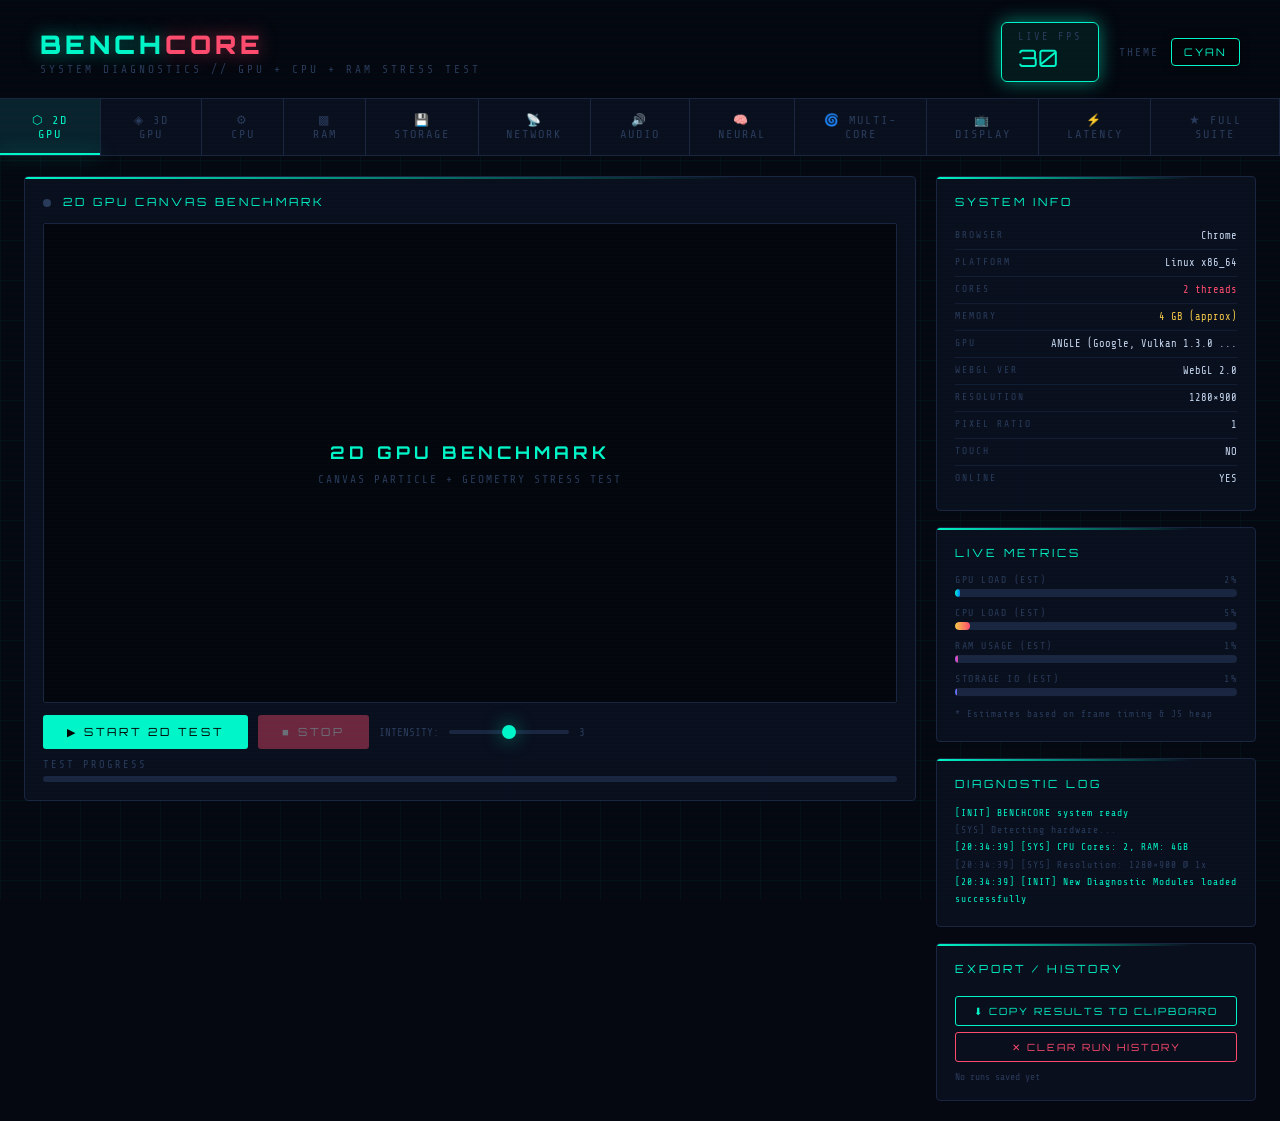
<file: index.html>
<!DOCTYPE html>
<html lang="en">

<head>
  <meta charset="UTF-8">
  <meta name="viewport" content="width=device-width, initial-scale=1.0">
  <title>BENCHCORE — System Diagnostics</title>
  <link rel="stylesheet" href="theme.css">
  <script src="theme-manager.js"></script>
  <style>
    @import url('https://fonts.googleapis.com/css2?family=Share+Tech+Mono&family=Orbitron:wght@400;700;900&display=swap');

    :root {
      --bg: #050810;
      --panel: #0a0f1e;
      --border: #1a2540;
      --accent: #00f5c8;
      --accent-rgb: 0, 245, 200;
      --accent2: #ff4b6e;
      --accent3: #f7c948;
      --dim: #2a3a5a;
      --text: #c8d8f0;
      --glow: 0 0 18px #00f5c880;
      --glow2: 0 0 18px #ff4b6e80;
    }

    * {
      margin: 0;
      padding: 0;
      box-sizing: border-box;
    }

    body {
      background: var(--bg);
      color: var(--text);
      font-family: 'Share Tech Mono', monospace;
      min-height: 100vh;
      overflow-x: hidden;
    }

    /* Scanline overlay */
    body::before {
      content: '';
      position: fixed;
      inset: 0;
      background: repeating-linear-gradient(0deg,
          transparent,
          transparent 2px,
          rgba(var(--accent-rgb), 0.012) 2px,
          rgba(var(--accent-rgb), 0.012) 4px);
      pointer-events: none;
      z-index: 9999;
    }

    /* Grid bg */
    body::after {
      content: '';
      position: fixed;
      inset: 0;
      background-image:
        linear-gradient(rgba(var(--accent-rgb), 0.04) 1px, transparent 1px),
        linear-gradient(90deg, rgba(var(--accent-rgb), 0.04) 1px, transparent 1px);
      background-size: 40px 40px;
      pointer-events: none;
      z-index: 0;
    }

    header {
      position: relative;
      z-index: 10;
      padding: 22px 40px 16px;
      border-bottom: 1px solid var(--border);
      display: flex;
      align-items: center;
      justify-content: space-between;
      background: rgba(5, 8, 16, 0.95);
      backdrop-filter: blur(10px);
    }

    .logo {
      font-family: 'Orbitron', sans-serif;
      font-size: 1.6rem;
      font-weight: 900;
      letter-spacing: 4px;
      color: var(--accent);
      text-shadow: var(--glow);
    }

    .logo span {
      color: var(--accent2);
      text-shadow: var(--glow2);
    }

    .tagline {
      font-size: 0.7rem;
      color: var(--dim);
      letter-spacing: 3px;
      margin-top: 3px;
    }

    .header-right {
      display: flex;
      align-items: center;
    }

    /* FPS badge */
    #fps-badge {
      display: flex;
      align-items: center;
      gap: 8px;
      background: rgba(var(--accent-rgb), 0.07);
      border: 1px solid var(--accent);
      border-radius: 6px;
      padding: 8px 16px;
      box-shadow: var(--glow);
    }

    #fps-badge .label {
      font-size: 0.65rem;
      color: var(--dim);
      letter-spacing: 2px;
    }

    #fps-val {
      font-family: 'Orbitron', sans-serif;
      font-size: 1.5rem;
      color: var(--accent);
    }

    /* Nav tabs */
    nav {
      position: relative;
      z-index: 10;
      display: flex;
      gap: 0;
      background: var(--panel);
      border-bottom: 1px solid var(--border);
    }

    nav button {
      font-family: 'Share Tech Mono', monospace;
      font-size: 0.75rem;
      letter-spacing: 2px;
      color: var(--dim);
      background: none;
      border: none;
      border-right: 1px solid var(--border);
      padding: 14px 22px;
      cursor: pointer;
      transition: all 0.2s;
      position: relative;
      text-transform: uppercase;
    }

    nav button:hover {
      color: var(--text);
      background: rgba(var(--accent-rgb), 0.04);
    }

    nav button.active {
      color: var(--accent);
      background: rgba(var(--accent-rgb), 0.08);
    }

    nav button.active::after {
      content: '';
      position: absolute;
      bottom: 0;
      left: 0;
      right: 0;
      height: 2px;
      background: var(--accent);
      box-shadow: var(--glow);
    }

    /* Main layout */
    main {
      position: relative;
      z-index: 10;
      display: grid;
      grid-template-columns: 1fr 320px;
      gap: 20px;
      padding: 20px 24px;
      max-width: 1400px;
      margin: 0 auto;
    }

    /* Panels */
    .panel {
      background: var(--panel);
      border: 1px solid var(--border);
      border-radius: 4px;
      padding: 18px;
      position: relative;
      overflow: hidden;
    }

    .panel::before {
      content: '';
      position: absolute;
      top: 0;
      left: 0;
      right: 0;
      height: 2px;
      background: linear-gradient(90deg, var(--accent) 0%, transparent 80%);
    }

    .panel-title {
      font-family: 'Orbitron', sans-serif;
      font-size: 0.7rem;
      letter-spacing: 3px;
      color: var(--accent);
      margin-bottom: 14px;
      text-transform: uppercase;
    }

    /* Canvas area */
    #canvas-wrap {
      position: relative;
      width: 100%;
      aspect-ratio: 16/9;
      background: #000;
      border: 1px solid var(--border);
      border-radius: 2px;
      overflow: hidden;
    }

    #bench-canvas {
      display: block;
      width: 100%;
      height: 100%;
    }

    #canvas-overlay {
      position: absolute;
      inset: 0;
      display: flex;
      align-items: center;
      justify-content: center;
      flex-direction: column;
      gap: 10px;
      background: rgba(5, 8, 16, 0.85);
      transition: opacity 0.4s;
    }

    #canvas-overlay h2 {
      font-family: 'Orbitron', sans-serif;
      font-size: 1.1rem;
      letter-spacing: 4px;
      color: var(--accent);
    }

    #canvas-overlay p {
      font-size: 0.7rem;
      color: var(--dim);
      letter-spacing: 2px;
    }

    /* Buttons */
    .btn {
      font-family: 'Orbitron', sans-serif;
      font-size: 0.7rem;
      letter-spacing: 3px;
      text-transform: uppercase;
      padding: 10px 24px;
      border: none;
      border-radius: 3px;
      cursor: pointer;
      transition: all 0.2s;
      position: relative;
      overflow: hidden;
    }

    .btn-primary {
      background: var(--accent);
      color: #000;
    }

    .btn-primary:hover {
      background: #fff;
      box-shadow: 0 0 30px var(--accent);
    }

    .btn-danger {
      background: var(--accent2);
      color: #fff;
    }

    .btn-danger:hover {
      background: #ff7b8e;
      box-shadow: 0 0 20px var(--accent2);
    }

    .btn-warn {
      background: var(--accent3);
      color: #000;
    }

    .btn-warn:hover {
      background: #ffd96e;
      box-shadow: 0 0 20px var(--accent3);
    }

    .btn:disabled {
      opacity: 0.4;
      cursor: not-allowed;
    }

    /* Controls row */
    .controls {
      display: flex;
      gap: 10px;
      flex-wrap: wrap;
      margin-top: 12px;
      align-items: center;
    }

    /* Intensity slider */
    .slider-wrap {
      display: flex;
      align-items: center;
      gap: 10px;
      font-size: 0.68rem;
      color: var(--dim);
    }

    input[type=range] {
      -webkit-appearance: none;
      width: 120px;
      height: 4px;
      background: var(--border);
      border-radius: 2px;
      outline: none;
    }

    input[type=range]::-webkit-slider-thumb {
      -webkit-appearance: none;
      width: 14px;
      height: 14px;
      background: var(--accent);
      border-radius: 50%;
      cursor: pointer;
      box-shadow: var(--glow);
    }

    /* Score result */
    #score-box {
      margin-top: 14px;
      padding: 12px;
      background: rgba(var(--accent-rgb), 0.05);
      border: 1px solid var(--accent);
      border-radius: 3px;
      display: none;
      text-align: center;
    }

    #score-box .score-num {
      font-family: 'Orbitron', sans-serif;
      font-size: 2.2rem;
      color: var(--accent);
      text-shadow: var(--glow);
    }

    #score-box .score-label {
      font-size: 0.65rem;
      letter-spacing: 3px;
      color: var(--dim);
    }

    #score-box .score-grade {
      font-family: 'Orbitron', sans-serif;
      font-size: 1rem;
      margin-top: 4px;
    }

    /* Progress bar */
    .progress-wrap {
      margin-top: 10px;
    }

    .progress-label {
      font-size: 0.65rem;
      color: var(--dim);
      letter-spacing: 2px;
      margin-bottom: 5px;
    }

    .progress-bar {
      height: 6px;
      background: var(--border);
      border-radius: 3px;
      overflow: hidden;
    }

    .progress-fill {
      height: 100%;
      background: linear-gradient(90deg, var(--accent), #00a0ff);
      border-radius: 3px;
      width: 0%;
      transition: width 0.1s;
      box-shadow: 0 0 8px var(--accent);
    }

    /* Right sidebar */
    .sidebar {
      display: flex;
      flex-direction: column;
      gap: 16px;
    }

    /* System info */
    .info-row {
      display: flex;
      justify-content: space-between;
      align-items: flex-start;
      padding: 7px 0;
      border-bottom: 1px solid rgba(26, 37, 64, 0.6);
      gap: 10px;
    }

    .info-row:last-child {
      border-bottom: none;
    }

    .info-key {
      font-size: 0.6rem;
      color: var(--dim);
      letter-spacing: 2px;
      text-transform: uppercase;
      flex-shrink: 0;
    }

    .info-val {
      font-size: 0.65rem;
      color: var(--text);
      text-align: right;
      word-break: break-word;
    }

    .info-val.good {
      color: var(--accent);
    }

    .info-val.warn {
      color: var(--accent3);
    }

    .info-val.bad {
      color: var(--accent2);
    }

    /* Live meters */
    .meter-row {
      margin-bottom: 10px;
    }

    .meter-header {
      display: flex;
      justify-content: space-between;
      font-size: 0.62rem;
      color: var(--dim);
      margin-bottom: 4px;
      letter-spacing: 1.5px;
    }

    .meter-bar {
      height: 8px;
      background: var(--border);
      border-radius: 4px;
      overflow: hidden;
    }

    .meter-fill {
      height: 100%;
      border-radius: 4px;
      transition: width 0.5s ease;
    }

    .meter-fill.gpu {
      background: linear-gradient(90deg, #00f5c8, #0080ff);
    }

    .meter-fill.cpu {
      background: linear-gradient(90deg, #f7c948, #ff4b6e);
    }

    .meter-fill.ram {
      background: linear-gradient(90deg, #a855f7, #ec4899);
    }

    .meter-fill.storage {
      background: linear-gradient(90deg, #3b82f6, #8b5cf6);
    }

    /* Log */
    #log {
      font-size: 0.6rem;
      line-height: 1.8;
      color: var(--dim);
      max-height: 180px;
      overflow-y: auto;
      letter-spacing: 1px;
    }

    #log::-webkit-scrollbar {
      width: 4px;
    }

    #log::-webkit-scrollbar-thumb {
      background: var(--border);
    }

    .log-ok {
      color: var(--accent);
    }

    .log-warn {
      color: var(--accent3);
    }

    .log-err {
      color: var(--accent2);
    }

    /* CPU test display */
    #cpu-result-area {
      margin-top: 12px;
      display: grid;
      grid-template-columns: 1fr 1fr;
      gap: 10px;
    }

    .cpu-card {
      background: rgba(247, 201, 72, 0.06);
      border: 1px solid rgba(247, 201, 72, 0.2);
      border-radius: 3px;
      padding: 12px;
      text-align: center;
    }

    .cpu-card .val {
      font-family: 'Orbitron', sans-serif;
      font-size: 1.2rem;
      color: var(--accent3);
    }

    .cpu-card .lbl {
      font-size: 0.58rem;
      color: var(--dim);
      letter-spacing: 1.5px;
      margin-top: 3px;
    }

    /* RAM test display */
    #ram-result-area {
      margin-top: 12px;
      display: grid;
      grid-template-columns: 1fr 1fr;
      gap: 10px;
    }

    .ram-card {
      background: rgba(168, 85, 247, 0.07);
      border: 1px solid rgba(168, 85, 247, 0.25);
      border-radius: 3px;
      padding: 12px;
      text-align: center;
    }

    .ram-card .val {
      font-family: 'Orbitron', sans-serif;
      font-size: 1.2rem;
      color: #a855f7;
    }

    .ram-card .lbl {
      font-size: 0.58rem;
      color: var(--dim);
      letter-spacing: 1.5px;
      margin-top: 3px;
    }

    /* Tab sections */
    .tab-section {
      display: none;
    }

    .tab-section.active {
      display: block;
    }

    /* Combo score */
    #combo-section {
      margin-top: 14px;
    }

    .combo-bars {
      display: flex;
      flex-direction: column;
      gap: 8px;
    }

    .combo-row {
      display: flex;
      align-items: center;
      gap: 10px;
    }

    .combo-name {
      font-size: 0.62rem;
      color: var(--dim);
      letter-spacing: 1.5px;
      width: 60px;
      flex-shrink: 0;
    }

    .combo-bar {
      flex: 1;
      height: 10px;
      background: var(--border);
      border-radius: 5px;
      overflow: hidden;
    }

    .combo-fill {
      height: 100%;
      border-radius: 5px;
    }

    .combo-score {
      font-family: 'Orbitron', sans-serif;
      font-size: 0.75rem;
      width: 50px;
      text-align: right;
    }

    /* Animated status dot */
    .status-dot {
      display: inline-block;
      width: 8px;
      height: 8px;
      border-radius: 50%;
      background: var(--dim);
      margin-right: 6px;
      vertical-align: middle;
    }

    .status-dot.running {
      background: var(--accent);
      animation: blink 0.6s infinite;
      box-shadow: 0 0 6px var(--accent);
    }

    .status-dot.done {
      background: var(--accent);
    }

    .status-dot.error {
      background: var(--accent2);
    }

    @keyframes blink {

      0%,
      100% {
        opacity: 1
      }

      50% {
        opacity: 0.2
      }
    }

    /* Responsive */
    @media(max-width:900px) {
      main {
        grid-template-columns: 1fr;
      }

      .sidebar {
        flex-direction: column;
      }
    }

    /* 3D Canvas info overlay */
    #info-3d {
      position: absolute;
      top: 10px;
      left: 10px;
      font-size: 0.6rem;
      color: rgba(var(--accent-rgb), 0.7);
      letter-spacing: 1.5px;
      pointer-events: none;
    }

    /* Flicker animation for logo */
    @keyframes flicker {

      0%,
      100% {
        opacity: 1
      }

      92% {
        opacity: 1
      }

      93% {
        opacity: 0.7
      }

      94% {
        opacity: 1
      }

      96% {
        opacity: 0.85
      }

      97% {
        opacity: 1
      }
    }

    .logo {
      animation: flicker 6s infinite;
    }

    /* Latency test */
    .lat-target {
      width: 130px;
      height: 130px;
      border-radius: 50%;
      background: rgba(var(--accent-rgb), 0.06);
      border: 2px solid var(--accent);
      display: flex;
      align-items: center;
      justify-content: center;
      cursor: pointer;
      transition: all 0.15s;
      margin: 20px auto;
      font-family: 'Orbitron', sans-serif;
      font-size: 0.75rem;
      letter-spacing: 2px;
      color: var(--accent);
      user-select: none;
    }

    .lat-target.flash {
      background: rgba(var(--accent-rgb), 0.3);
      box-shadow: 0 0 40px var(--accent);
      transform: scale(1.05);
    }

    .lat-target.wait {
      border-color: var(--accent3);
      color: var(--accent3);
      background: rgba(247, 201, 72, 0.06);
    }

    #latency-grid {
      display: grid;
      grid-template-columns: 1fr 1fr;
      gap: 10px;
      margin-top: 14px;
    }

    .lat-card {
      background: rgba(var(--accent-rgb), 0.04);
      border: 1px solid var(--border);
      border-radius: 3px;
      padding: 12px;
      text-align: center;
    }

    .lat-card .val {
      font-family: 'Orbitron', sans-serif;
      font-size: 1.1rem;
      color: var(--accent);
    }

    .lat-card .lbl {
      font-size: 0.58rem;
      color: var(--dim);
      letter-spacing: 1.5px;
      margin-top: 3px;
    }

    /* History & Export */
    .history-item {
      padding: 6px 0;
      border-bottom: 1px solid rgba(26, 37, 64, 0.5);
      display: flex;
      justify-content: space-between;
      align-items: center;
      gap: 8px;
    }

    .history-item:last-child {
      border-bottom: none;
    }

    .history-score {
      font-family: 'Orbitron', sans-serif;
      font-size: 0.78rem;
      color: var(--accent);
    }

    .history-meta {
      font-size: 0.55rem;
      color: var(--dim);
    }

    .btn-ghost {
      font-family: 'Orbitron', sans-serif;
      font-size: 0.62rem;
      letter-spacing: 2px;
      padding: 8px 12px;
      border: 1px solid var(--accent);
      background: transparent;
      color: var(--accent);
      border-radius: 3px;
      cursor: pointer;
      width: 100%;
      transition: all 0.2s;
      text-transform: uppercase;
      margin-top: 6px;
    }

    .btn-ghost:hover {
      background: rgba(var(--accent-rgb), 0.1);
      box-shadow: var(--glow);
    }

    .btn-ghost.red {
      border-color: var(--accent2);
      color: var(--accent2);
    }

    .btn-ghost.red:hover {
      background: rgba(255, 75, 110, 0.1);
    }

    /* Reference compare bars */
    .ref-row {
      display: flex;
      align-items: center;
      gap: 8px;
      margin-bottom: 6px;
    }

    .ref-name {
      font-size: 0.58rem;
      color: var(--dim);
      width: 72px;
      flex-shrink: 0;
    }

    .ref-bar-wrap {
      flex: 1;
      height: 5px;
      background: var(--border);
      border-radius: 3px;
      overflow: hidden;
    }

    .ref-bar-fill {
      height: 100%;
      border-radius: 3px;
      background: rgba(var(--accent-rgb), 0.25);
    }

    .ref-bar-fill.you {
      background: var(--accent);
      box-shadow: 0 0 6px var(--accent);
    }

    .ref-val {
      font-size: 0.56rem;
      color: var(--dim);
      width: 38px;
      text-align: right;
    }
  /* Storage test */
  .st-card { background:rgba(249,115,22,0.06); border:1px solid rgba(249,115,22,0.25); border-radius:3px; padding:12px; text-align:center; }
  .st-card .val { font-family:'Orbitron',sans-serif; font-size:1.2rem; color:#f97316; }
  .st-card .lbl { font-size:0.58rem; color:var(--dim); letter-spacing:1.5px; margin-top:3px; }
  #storage-grid { display:grid; grid-template-columns:1fr 1fr; gap:10px; margin-top:12px; }
  #storage-detect { margin-bottom:14px; padding:12px; background:rgba(249,115,22,0.04); border:1px solid rgba(249,115,22,0.18); border-radius:3px; }
  .storage-type-badge { display:inline-block; padding:3px 10px; border-radius:12px; font-size:0.6rem; letter-spacing:2px; font-family:'Orbitron',sans-serif; margin-top:6px; }
  .storage-type-badge.nvme { background:rgba(var(--accent-rgb),0.15); color:var(--accent); border:1px solid var(--accent); }
  .storage-type-badge.sata { background:rgba(0,200,255,0.12); color:#00c8ff; border:1px solid #00c8ff; }
  .storage-type-badge.hdd  { background:rgba(247,201,72,0.12); color:var(--accent3); border:1px solid var(--accent3); }
  .storage-type-badge.slow { background:rgba(255,75,110,0.12); color:var(--accent2); border:1px solid var(--accent2); }
</style>
</head>

<body>

  <header>
    <div>
      <div class="logo">BENCH<span>CORE</span></div>
      <div class="tagline">SYSTEM DIAGNOSTICS // GPU + CPU + RAM STRESS TEST</div>
    </div>
    <div class="header-right">
      <div id="fps-badge">
        <div>
          <div class="label">LIVE FPS</div>
          <div id="fps-val">--</div>
        </div>
      </div>
      <div class="theme-toggle-wrap">
        <span class="theme-label">THEME</span>
        <button id="theme-toggle-btn" class="theme-btn"><span id="theme-toggle-icon">CYAN</span></button>
      </div>
    </div>
  </header>

  <nav>
    <button class="active" data-tab="gpu2d">⬡ 2D GPU</button>
    <button data-tab="gpu3d">◈ 3D GPU</button>
    <button data-tab="cpu">⚙ CPU</button>
    <button data-tab="ram">▩ RAM</button>
    <button data-tab="storage">💾 STORAGE</button>
    <button data-tab="network">📡 NETWORK</button>
    <button data-tab="audio">🔊 AUDIO</button>
    <button data-tab="neural">🧠 NEURAL</button>
    <button data-tab="multicore">🌀 MULTI-CORE</button>
    <button data-tab="display">📺 DISPLAY</button>
    <button data-tab="latency">⚡ LATENCY</button>
    <button data-tab="full">★ FULL SUITE</button>
  </nav>

  <main>
    <div>

      <!-- 2D GPU TEST -->
      <div class="tab-section panel active" id="tab-gpu2d">
        <div class="panel-title">
          <span class="status-dot" id="dot-2d"></span>
          2D GPU CANVAS BENCHMARK
        </div>
        <div id="canvas-wrap">
          <canvas id="bench-canvas"></canvas>
          <div id="canvas-overlay">
            <h2>2D GPU BENCHMARK</h2>
            <p>CANVAS PARTICLE + GEOMETRY STRESS TEST</p>
          </div>
          <div id="info-3d" style="display:none"></div>
        </div>
        <div class="controls">
          <button class="btn btn-primary" id="btn-start-2d">▶ START 2D TEST</button>
          <button class="btn btn-danger" id="btn-stop-2d" disabled>■ STOP</button>
          <div class="slider-wrap">
            INTENSITY: <input type="range" id="intensity-2d" min="1" max="5" value="3">
            <span id="intensity-2d-val">3</span>
          </div>
        </div>
        <div class="progress-wrap">
          <div class="progress-label">TEST PROGRESS</div>
          <div class="progress-bar">
            <div class="progress-fill" id="prog-2d"></div>
          </div>
        </div>
        <div id="score-box">
          <div class="score-label">BENCHMARK SCORE</div>
          <div class="score-num" id="score-num">0</div>
          <div class="score-grade" id="score-grade"></div>
        </div>
      </div>

      <!-- 3D GPU TEST -->
      <div class="tab-section panel" id="tab-gpu3d">
        <div class="panel-title">
          <span class="status-dot" id="dot-3d"></span>
          3D WEBGL BENCHMARK
        </div>
        <div id="canvas-wrap-3d"
          style="position:relative;width:100%;aspect-ratio:16/9;background:#000;border:1px solid var(--border);border-radius:2px;overflow:hidden;">
          <canvas id="bench-canvas-3d" style="display:block;width:100%;height:100%;"></canvas>
          <div id="canvas-overlay-3d"
            style="position:absolute;inset:0;display:flex;align-items:center;justify-content:center;flex-direction:column;gap:10px;background:rgba(5,8,16,0.85);">
            <h2 style="font-family:'Orbitron',sans-serif;font-size:1.1rem;letter-spacing:4px;color:var(--accent);">3D
              WEBGL BENCHMARK</h2>
            <p style="font-size:0.7rem;color:var(--dim);letter-spacing:2px;">ROTATING GEOMETRY + PARTICLE FIELD</p>
          </div>
          <div id="info-3d-overlay"
            style="position:absolute;top:10px;left:10px;font-size:0.6rem;color:rgba(var(--accent-rgb),0.7);letter-spacing:1.5px;pointer-events:none;display:none;">
          </div>
        </div>
        <div class="controls">
          <button class="btn btn-primary" id="btn-start-3d">▶ START 3D TEST</button>
          <button class="btn btn-danger" id="btn-stop-3d" disabled>■ STOP</button>
          <div class="slider-wrap">
            OBJECTS: <input type="range" id="intensity-3d" min="1" max="5" value="3">
            <span id="intensity-3d-val">3</span>
          </div>
        </div>
        <div class="progress-wrap">
          <div class="progress-label">TEST PROGRESS</div>
          <div class="progress-bar">
            <div class="progress-fill" id="prog-3d"></div>
          </div>
        </div>
        <div id="score-box-3d"
          style="margin-top:14px;padding:12px;background:rgba(var(--accent-rgb),0.05);border:1px solid var(--accent);border-radius:3px;display:none;text-align:center;">
          <div style="font-size:0.65rem;letter-spacing:3px;color:var(--dim);">3D SCORE</div>
          <div style="font-family:'Orbitron',sans-serif;font-size:2.2rem;color:var(--accent);text-shadow:var(--glow);"
            id="score-3d-num">0</div>
          <div style="font-family:'Orbitron',sans-serif;font-size:1rem;margin-top:4px;" id="score-3d-grade"></div>
        </div>
      </div>

      <!-- CPU TEST -->
      <div class="tab-section panel" id="tab-cpu">
        <div class="panel-title">
          <span class="status-dot" id="dot-cpu"></span>
          CPU STRESS BENCHMARK
        </div>
        <div style="font-size:0.68rem;color:var(--dim);line-height:2;letter-spacing:1px;margin-bottom:12px;">
          Tests: <span style="color:var(--accent3)">Prime Sieve</span> ·
          <span style="color:var(--accent3)">Fibonacci (Big Int)</span> ·
          <span style="color:var(--accent3)">Matrix Multiply</span> ·
          <span style="color:var(--accent3)">Sort Algorithms</span>
        </div>
        <div class="controls">
          <button class="btn btn-warn" id="btn-start-cpu">▶ START CPU TEST</button>
          <button class="btn btn-danger" id="btn-stop-cpu" disabled>■ STOP</button>
          <div class="slider-wrap">
            LOAD: <input type="range" id="intensity-cpu" min="1" max="5" value="3">
            <span id="intensity-cpu-val">3</span>
          </div>
        </div>
        <div class="progress-wrap" style="margin-top:12px;">
          <div class="progress-label">CPU TEST PROGRESS</div>
          <div class="progress-bar">
            <div class="progress-fill" style="background:linear-gradient(90deg,var(--accent3),var(--accent2));"
              id="prog-cpu"></div>
          </div>
        </div>
        <div id="cpu-result-area">
          <div class="cpu-card">
            <div class="val" id="cpu-primes">--</div>
            <div class="lbl">PRIMES FOUND</div>
          </div>
          <div class="cpu-card">
            <div class="val" id="cpu-ops">--</div>
            <div class="lbl">OPS/SEC (M)</div>
          </div>
          <div class="cpu-card">
            <div class="val" id="cpu-matrix">--</div>
            <div class="lbl">MATRIX OPS</div>
          </div>
          <div class="cpu-card">
            <div class="val" id="cpu-sort">--</div>
            <div class="lbl">SORT TIME (ms)</div>
          </div>
        </div>
        <div id="score-box-cpu"
          style="margin-top:14px;padding:12px;background:rgba(247,201,72,0.05);border:1px solid var(--accent3);border-radius:3px;display:none;text-align:center;">
          <div style="font-size:0.65rem;letter-spacing:3px;color:var(--dim);">CPU SCORE</div>
          <div style="font-family:'Orbitron',sans-serif;font-size:2.2rem;color:var(--accent3);" id="score-cpu-num">0
          </div>
          <div style="font-family:'Orbitron',sans-serif;font-size:1rem;margin-top:4px;" id="score-cpu-grade"></div>
        </div>
      </div>

      <!-- RAM TEST -->
      <div class="tab-section panel" id="tab-ram">
        <div class="panel-title">
          <span class="status-dot" id="dot-ram"></span>
          RAM / MEMORY BENCHMARK
        </div>
        <div style="font-size:0.68rem;color:var(--dim);line-height:2;letter-spacing:1px;margin-bottom:12px;">
          Tests: <span style="color:#a855f7">Sequential Write</span> ·
          <span style="color:#a855f7">Sequential Read</span> ·
          <span style="color:#a855f7">Random Access</span> ·
          <span style="color:#a855f7">Allocation Speed</span>
        </div>
        <div class="controls">
          <button class="btn" style="background:#a855f7;color:#fff;" id="btn-start-ram">▶ START RAM TEST</button>
          <button class="btn btn-danger" id="btn-stop-ram" disabled>■ STOP</button>
          <div class="slider-wrap">
            SIZE: <input type="range" id="intensity-ram" min="1" max="5" value="3">
            <span id="intensity-ram-val">3</span>
          </div>
        </div>
        <div class="progress-wrap" style="margin-top:12px;">
          <div class="progress-label">RAM TEST PROGRESS</div>
          <div class="progress-bar">
            <div class="progress-fill" style="background:linear-gradient(90deg,#a855f7,#ec4899);" id="prog-ram"></div>
          </div>
        </div>
        <div id="ram-result-area">
          <div class="ram-card">
            <div class="val" id="ram-write">--</div>
            <div class="lbl">WRITE (GB/s)</div>
          </div>
          <div class="ram-card">
            <div class="val" id="ram-read">--</div>
            <div class="lbl">READ (GB/s)</div>
          </div>
          <div class="ram-card">
            <div class="val" id="ram-random">--</div>
            <div class="lbl">RANDOM (ns)</div>
          </div>
          <div class="ram-card">
            <div class="val" id="ram-alloc">--</div>
            <div class="lbl">ALLOC (ms)</div>
          </div>
        </div>
        <div id="score-box-ram"
          style="margin-top:14px;padding:12px;background:rgba(168,85,247,0.05);border:1px solid #a855f7;border-radius:3px;display:none;text-align:center;">
          <div style="font-size:0.65rem;letter-spacing:3px;color:var(--dim);">RAM SCORE</div>
          <div style="font-family:'Orbitron',sans-serif;font-size:2.2rem;color:#a855f7;" id="score-ram-num">0</div>
          <div style="font-family:'Orbitron',sans-serif;font-size:1rem;margin-top:4px;" id="score-ram-grade"></div>
        </div>
      </div>

      <!-- LATENCY TEST -->
      <div class="tab-section panel" id="tab-latency">
        <div class="panel-title"><span class="status-dot" id="dot-lat"></span> INPUT LATENCY TEST</div>
        <div style="font-size:0.68rem;color:var(--dim);line-height:2;letter-spacing:1px;margin-bottom:8px;">
          Click the circle the instant it flashes cyan. 10 rounds. Measures browser input response.
        </div>
        <div style="text-align:center;">
          <div id="lat-target" class="lat-target">READY</div>
          <div style="font-size:0.6rem;color:var(--dim);letter-spacing:2px;margin-top:4px;" id="lat-status">PRESS START
            TO BEGIN</div>
        </div>
        <div class="controls" style="justify-content:center;margin-top:10px;">
          <button class="btn btn-primary" id="btn-start-lat">▶ START</button>
          <button class="btn btn-danger" id="btn-stop-lat" disabled>■ STOP</button>
          <span style="font-size:0.62rem;color:var(--dim);letter-spacing:1px;">10 ROUNDS</span>
        </div>
        <div id="latency-grid">
          <div class="lat-card">
            <div class="val" id="lat-avg">--</div>
            <div class="lbl">AVG (ms)</div>
          </div>
          <div class="lat-card">
            <div class="val" id="lat-min">--</div>
            <div class="lbl">BEST (ms)</div>
          </div>
          <div class="lat-card">
            <div class="val" id="lat-max">--</div>
            <div class="lbl">WORST (ms)</div>
          </div>
          <div class="lat-card">
            <div class="val" id="lat-score" style="color:var(--accent3);">--</div>
            <div class="lbl">REACTION SCORE</div>
          </div>
        </div>
        <div id="score-box-lat"
          style="margin-top:14px;padding:12px;background:rgba(var(--accent-rgb),0.05);border:1px solid var(--accent);border-radius:3px;display:none;text-align:center;">
          <div style="font-size:0.65rem;letter-spacing:3px;color:var(--dim);">LATENCY GRADE</div>
          <div style="font-family:'Orbitron',sans-serif;font-size:1.2rem;margin-top:6px;" id="lat-grade"></div>
        </div>
      </div>

      <!-- STORAGE TEST -->
      <div class="tab-section panel" id="tab-storage">
        <div class="panel-title"><span class="status-dot" id="dot-storage"></span> STORAGE BENCHMARK</div>
        <div style="font-size:0.68rem;color:var(--dim);line-height:2;letter-spacing:1px;margin-bottom:12px;">
          Tests: <span style="color:#f97316">Sequential Write</span> ·
          <span style="color:#f97316">Sequential Read</span> ·
          <span style="color:#f97316">IOPS (4K Random)</span>
          <span style="font-size:0.58rem;color:var(--dim);"> — uses OPFS or IndexedDB</span>
        </div>
        <div id="storage-detect">
          <div style="font-size:0.6rem;letter-spacing:2px;color:#f97316;margin-bottom:8px;">BROWSER STORAGE INFO</div>
          <div class="info-row"><span class="info-key">QUOTA</span><span class="info-val" id="st-quota">Detecting...</span></div>
          <div class="info-row"><span class="info-key">IN USE</span><span class="info-val" id="st-used">--</span></div>
          <div class="info-row"><span class="info-key">FREE</span><span class="info-val good" id="st-free">--</span></div>
          <div class="info-row"><span class="info-key">OPFS</span><span class="info-val" id="st-opfs">--</span></div>
          <div class="info-row"><span class="info-key">ENGINE</span><span class="info-val" id="st-engine">--</span></div>
        </div>
        <div class="controls">
          <button class="btn" style="background:#f97316;color:#000;" id="btn-start-storage">▶ START STORAGE TEST</button>
          <button class="btn btn-danger" id="btn-stop-storage" disabled>■ STOP</button>
          <div class="slider-wrap">
            SIZE: <input type="range" id="intensity-storage" min="1" max="4" value="2">
            <span id="intensity-storage-val">2</span>
          </div>
        </div>
        <div class="progress-wrap" style="margin-top:12px;">
          <div class="progress-label" id="prog-storage-label">STORAGE TEST PROGRESS</div>
          <div class="progress-bar"><div class="progress-fill" style="background:linear-gradient(90deg,#f97316,#ef4444);" id="prog-storage"></div></div>
        </div>
        <div id="storage-grid">
          <div class="st-card"><div class="val" id="st-write">--</div><div class="lbl">WRITE (MB/s)</div></div>
          <div class="st-card"><div class="val" id="st-read">--</div><div class="lbl">READ (MB/s)</div></div>
          <div class="st-card"><div class="val" id="st-iops">--</div><div class="lbl">IOPS (4K)</div></div>
          <div class="st-card"><div class="val" id="st-type" style="font-size:0.72rem;">--</div><div class="lbl">DETECTED TYPE</div></div>
        </div>
        <div id="score-box-storage" style="margin-top:14px;padding:12px;background:rgba(249,115,22,0.05);border:1px solid #f97316;border-radius:3px;display:none;text-align:center;">
          <div style="font-size:0.65rem;letter-spacing:3px;color:var(--dim);">STORAGE SCORE</div>
          <div style="font-family:'Orbitron',sans-serif;font-size:2.2rem;color:#f97316;" id="score-storage-num">0</div>
          <div style="font-family:'Orbitron',sans-serif;font-size:1rem;margin-top:4px;" id="score-storage-grade"></div>
        </div>
      </div>

      <!-- NETWORK TEST -->
      <div class="tab-section panel" id="tab-network">
        <div class="panel-title"><span class="status-dot" id="dot-net"></span> NETWORK MATRIX DIAGNOSTICS</div>
        <div id="net-viz" style="position:relative;width:100%;height:150px;background:#000;margin-bottom:12px;overflow:hidden;border:1px solid var(--border);border-radius:2px;">
           <canvas id="net-canvas" style="width:100%;height:100%;"></canvas>
        </div>
        <div class="controls">
          <button class="btn btn-primary" id="btn-start-net">▶ START NETWORK TEST</button>
          <button class="btn btn-danger" id="btn-stop-net" disabled>■ STOP</button>
        </div>
        <div id="net-grid" style="display:grid;grid-template-columns:1fr 1fr;gap:10px;margin-top:12px;">
           <div class="cpu-card"><div class="val" id="net-down">--</div><div class="lbl">DOWNLOAD (Mbps)</div></div>
           <div class="cpu-card"><div class="val" id="net-up">--</div><div class="lbl">UPLOAD (Mbps)</div></div>
           <div class="cpu-card"><div class="val" id="net-jitter">--</div><div class="lbl">JITTER (ms)</div></div>
           <div class="cpu-card"><div class="val" id="net-ping">--</div><div class="lbl">LATENCY (ms)</div></div>
        </div>
      </div>

      <!-- AUDIO TEST -->
      <div class="tab-section panel" id="tab-audio">
        <div class="panel-title"><span class="status-dot" id="dot-audio"></span> SPEAKER & FIDELITY TEST</div>
        <div id="audio-viz" style="position:relative;width:100%;height:150px;background:#000;margin-bottom:12px;overflow:hidden;border:1px solid var(--border);border-radius:2px;">
           <canvas id="audio-canvas" style="width:100%;height:100%;"></canvas>
        </div>
        <div class="controls">
          <button class="btn btn-warn" id="btn-start-audio">▶ START SPEAKER TEST</button>
          <button class="btn btn-danger" id="btn-stop-audio" disabled>■ STOP</button>
          <div style="font-size:0.6rem;color:var(--dim);margin-left:10px;">VOLUME: <input type="range" id="audio-vol" min="0" max="1" step="0.1" value="0.2" style="width:60px;"></div>
        </div>
        <div id="audio-grid" style="display:grid;grid-template-columns:1fr 1fr;gap:10px;margin-top:12px;">
           <div class="cpu-card"><div class="val" id="audio-nodes">N/A</div><div class="lbl">SAMPLES</div></div>
           <div class="cpu-card"><div class="val" id="audio-load">100</div><div class="lbl">FIDELITY (%)</div></div>
        </div>
      </div>

      <!-- NEURAL TEST -->
      <div class="tab-section panel" id="tab-neural">
        <div class="panel-title"><span class="status-dot" id="dot-neural"></span> NEURAL / AI BENCHMARK</div>
        <div id="neural-viz" style="position:relative;width:100%;height:180px;background:#000;margin-bottom:12px;overflow:hidden;border:1px solid var(--border);border-radius:2px;">
           <canvas id="neural-canvas" style="width:100%;height:100%;"></canvas>
        </div>
        <div class="controls">
          <button class="btn btn-primary" id="btn-start-neural" style="background:#a855f7;color:#fff;">▶ START INFERENCE</button>
          <button class="btn btn-danger" id="btn-stop-neural" disabled>■ STOP</button>
        </div>
        <div id="neural-grid" style="display:grid;grid-template-columns:1fr 1fr;gap:10px;margin-top:12px;">
           <div class="cpu-card" style="background:rgba(168,85,247,0.06);border-color:rgba(168,85,247,0.2);"><div class="val" id="ai-ips" style="color:#a855f7;">--</div><div class="lbl">INFERENCE / SEC</div></div>
           <div class="cpu-card" style="background:rgba(168,85,247,0.06);border-color:rgba(168,85,247,0.2);"><div class="val" id="ai-lat" style="color:#a855f7;">--</div><div class="lbl">LATENCY (ms)</div></div>
        </div>
      </div>

      <!-- MULTI-CORE TEST -->
      <div class="tab-section panel" id="tab-multicore">
        <div class="panel-title"><span class="status-dot" id="dot-multi"></span> MULTI-CORE SCALING TEST</div>
        <div id="multi-viz" style="display:grid;grid-template-columns:repeat(8,1fr);gap:8px;padding:20px;background:rgba(0,0,0,0.3);border:1px solid var(--border);border-radius:2px;margin-bottom:12px;">
           <!-- Core cells added via JS -->
        </div>
        <div class="controls">
          <button class="btn btn-primary" id="btn-start-multi">▶ RUN SCALING ANALYSIS</button>
          <button class="btn btn-danger" id="btn-stop-multi" disabled>■ STOP</button>
        </div>
        <div id="multi-grid" style="display:grid;grid-template-columns:1fr 1fr;gap:10px;margin-top:12px;">
           <div class="cpu-card"><div class="val" id="multi-eff">--</div><div class="lbl">SCALING EFFICIENCY</div></div>
           <div class="cpu-card"><div class="val" id="multi-overhead">--</div><div class="lbl">IPC OVERHEAD</div></div>
        </div>
      </div>

      <!-- DISPLAY TEST -->
      <div class="tab-section panel" id="tab-display">
        <div class="panel-title"><span class="status-dot" id="dot-display"></span> DISPLAY MOTION & GHOSTING</div>
        <div id="display-wrap" style="position:relative;width:100%;aspect-ratio:16/9;background:#000;border:1px solid var(--border);border-radius:2px;overflow:hidden;">
           <canvas id="display-canvas" style="width:100%;height:100%;"></canvas>
        </div>
        <div class="controls">
          <button class="btn btn-primary" id="btn-start-display">▶ START MOTION TEST</button>
          <button class="btn btn-danger" id="btn-stop-display" disabled>■ STOP</button>
          <div class="slider-wrap">SPEED: <input type="range" id="display-speed" min="1" max="5" value="3"></div>
        </div>
        <div style="font-size:0.6rem;color:var(--dim);margin-top:10px;text-align:center;letter-spacing:1px;">
           MONITOR REFRESH RATE: <span id="mon-hz" style="color:var(--accent)">--</span> Hz
        </div>
      </div>

      <!-- FULL SUITE -->
      <div class="tab-section panel" id="tab-full">
        <div class="panel-title">★ FULL SYSTEM BENCHMARK SUITE</div>
        <div style="font-size:0.68rem;color:var(--dim);margin-bottom:16px;line-height:2;letter-spacing:1px;">
          Runs all tests sequentially and generates a combined score
        </div>
        <div style="display:flex;gap:10px;align-items:center;">
          <button class="btn btn-primary" id="btn-full" style="padding:14px 36px;font-size:0.8rem;">▶ RUN FULL
            SUITE</button>
          <button class="btn btn-danger" id="btn-stop-full" disabled style="padding:14px 24px;font-size:0.8rem;">■
            STOP</button>
        </div>
        <div class="progress-wrap" style="margin-top:14px;">
          <div class="progress-label" id="full-stage">READY</div>
          <div class="progress-bar">
            <div class="progress-fill" id="prog-full"></div>
          </div>
        </div>
        <div id="combo-section" style="margin-top:20px;">
          <div class="combo-bars">
            <div class="combo-row">
              <div class="combo-name">2D GPU</div>
              <div class="combo-bar">
                <div class="combo-fill" style="background:linear-gradient(90deg,var(--accent),#0080ff);width:0%"
                  id="bar-gpu2d"></div>
              </div>
              <div class="combo-score" style="color:var(--accent)" id="cs-gpu2d">--</div>
            </div>
            <div class="combo-row">
              <div class="combo-name">3D GPU</div>
              <div class="combo-bar">
                <div class="combo-fill" style="background:linear-gradient(90deg,#00c8ff,#0040ff);width:0%"
                  id="bar-gpu3d"></div>
              </div>
              <div class="combo-score" style="color:#00c8ff" id="cs-gpu3d">--</div>
            </div>
            <div class="combo-row">
              <div class="combo-name">CPU</div>
              <div class="combo-bar">
                <div class="combo-fill" style="background:linear-gradient(90deg,var(--accent3),var(--accent2));width:0%"
                  id="bar-cpu"></div>
              </div>
              <div class="combo-score" style="color:var(--accent3)" id="cs-cpu">--</div>
            </div>
            <div class="combo-row">
              <div class="combo-name">RAM</div>
              <div class="combo-bar">
                <div class="combo-fill" style="background:linear-gradient(90deg,#a855f7,#ec4899);width:0%" id="bar-ram">
                </div>
              </div>
              <div class="combo-score" style="color:#a855f7" id="cs-ram">--</div>
            </div>
            <div class="combo-row">
              <div class="combo-name">STORAGE</div>
              <div class="combo-bar">
                <div class="combo-fill" style="background:linear-gradient(90deg,#f97316,#ef4444);width:0%" id="bar-storage"></div>
              </div>
              <div class="combo-score" style="color:#f97316" id="cs-storage">--</div>
            </div>
          </div>
          <div id="total-score-box"
            style="display:none;margin-top:20px;padding:20px;background:linear-gradient(135deg,rgba(var(--accent-rgb),0.06),rgba(168,85,247,0.06));border:1px solid var(--accent);border-radius:4px;text-align:center;">
            <div style="font-size:0.6rem;letter-spacing:4px;color:var(--dim);">TOTAL BENCHCORE SCORE</div>
            <div
              style="font-family:'Orbitron',sans-serif;font-size:3.5rem;color:var(--accent);text-shadow:var(--glow);margin:8px 0;"
              id="total-score-num">0</div>
            <div style="font-family:'Orbitron',sans-serif;font-size:1.3rem;" id="total-grade"></div>
            <div style="margin-top:16px;border-top:1px solid var(--border);padding-top:14px;text-align:left;">
              <div class="ref-name"
                style="width:auto;margin-bottom:8px;font-size:0.6rem;letter-spacing:2px;color:var(--dim);">COMPARE VS
                REFERENCE</div>
              <div class="ref-row">
                <div class="ref-name">Budget PC</div>
                <div class="ref-bar-wrap">
                  <div class="ref-bar-fill" id="ref-budget" style="width:30%"></div>
                </div>
                <div class="ref-val">3,000</div>
              </div>
              <div class="ref-row">
                <div class="ref-name">Mid-Range</div>
                <div class="ref-bar-wrap">
                  <div class="ref-bar-fill" id="ref-mid" style="width:60%"></div>
                </div>
                <div class="ref-val">6,000</div>
              </div>
              <div class="ref-row">
                <div class="ref-name">High-End</div>
                <div class="ref-bar-wrap">
                  <div class="ref-bar-fill" id="ref-high" style="width:80%"></div>
                </div>
                <div class="ref-val">8,000</div>
              </div>
              <div class="ref-row">
                <div class="ref-name">YOUR PC</div>
                <div class="ref-bar-wrap">
                  <div class="ref-bar-fill you" id="ref-you" style="width:0%"></div>
                </div>
                <div class="ref-val" id="ref-you-val">--</div>
              </div>
            </div>
          </div>
        </div>
      </div>

    </div>

    <!-- SIDEBAR -->
    <div class="sidebar">

      <!-- System Info -->
      <div class="panel">
        <div class="panel-title">SYSTEM INFO</div>
        <div id="sysinfo">
          <div class="info-row"><span class="info-key">BROWSER</span><span class="info-val" id="si-browser">--</span>
          </div>
          <div class="info-row"><span class="info-key">PLATFORM</span><span class="info-val" id="si-platform">--</span>
          </div>
          <div class="info-row"><span class="info-key">CORES</span><span class="info-val" id="si-cores">--</span></div>
          <div class="info-row"><span class="info-key">MEMORY</span><span class="info-val" id="si-memory">--</span>
          </div>
          <div class="info-row"><span class="info-key">GPU</span><span class="info-val" id="si-gpu">--</span></div>
          <div class="info-row"><span class="info-key">WEBGL VER</span><span class="info-val" id="si-webgl">--</span>
          </div>
          <div class="info-row"><span class="info-key">RESOLUTION</span><span class="info-val" id="si-res">--</span>
          </div>
          <div class="info-row"><span class="info-key">PIXEL RATIO</span><span class="info-val" id="si-dpr">--</span>
          </div>
          <div class="info-row"><span class="info-key">TOUCH</span><span class="info-val" id="si-touch">--</span></div>
          <div class="info-row"><span class="info-key">ONLINE</span><span class="info-val" id="si-online">--</span>
          </div>
        </div>
      </div>

      <!-- Live Meters -->
      <div class="panel">
        <div class="panel-title">LIVE METRICS</div>
        <div class="meter-row">
          <div class="meter-header"><span>GPU LOAD (EST)</span><span id="m-gpu">0%</span></div>
          <div class="meter-bar">
            <div class="meter-fill gpu" id="mf-gpu" style="width:0%"></div>
          </div>
        </div>
        <div class="meter-row">
          <div class="meter-header"><span>CPU LOAD (EST)</span><span id="m-cpu">0%</span></div>
          <div class="meter-bar">
            <div class="meter-fill cpu" id="mf-cpu" style="width:0%"></div>
          </div>
        </div>
        <div class="meter-row">
          <div class="meter-header"><span>RAM USAGE (EST)</span><span id="m-ram">0%</span></div>
          <div class="meter-bar">
            <div class="meter-fill ram" id="mf-ram" style="width:0%"></div>
          </div>
        </div>
        <div class="meter-row">
          <div class="meter-header"><span>STORAGE IO (EST)</span><span id="m-storage">0%</span></div>
          <div class="meter-bar">
            <div class="meter-fill storage" id="mf-storage" style="width:0%"></div>
          </div>
        </div>
        <div style="margin-top:10px;font-size:0.58rem;color:var(--dim);letter-spacing:1px;line-height:1.8;">
          * Estimates based on frame timing & JS heap
        </div>
      </div>

      <!-- Log -->
      <div class="panel">
        <div class="panel-title">DIAGNOSTIC LOG</div>
        <div id="log">
          <div class="log-ok">[INIT] BENCHCORE system ready</div>
          <div>[SYS] Detecting hardware...</div>
        </div>
      </div>

      <!-- Export -->
      <div class="panel">
        <div class="panel-title">EXPORT / HISTORY</div>
        <button class="btn-ghost" id="btn-export">⬇ COPY RESULTS TO CLIPBOARD</button>
        <button class="btn-ghost red" id="btn-clear-history">✕ CLEAR RUN HISTORY</button>
        <div id="history-list" style="margin-top:10px;"></div>
      </div>

    </div>
  </main>

  <script>
    // =========================================================
    // UTILITIES
    // =========================================================
    const $ = id => document.getElementById(id);
    const getThemeColor = (varName) => getComputedStyle(document.body).getPropertyValue(varName).trim();
    const log = (msg, type = '') => {
      const el = $('log');
      const d = document.createElement('div');
      const time = new Date().toLocaleTimeString('en-GB', { hour12: false });
      d.textContent = `[${time}] ${msg}`;
      d.className = type;
      el.appendChild(d);
      el.scrollTop = el.scrollHeight;
      if (el.children.length > 50) el.removeChild(el.children[0]);
    };

    const grade = (score, thresholds, labels) => {
      for (let i = thresholds.length - 1; i >= 0; i--) {
        if (score >= thresholds[i]) return labels[i];
      }
      return labels[0];
    };

    // Calibrated thresholds — 2D score = avgFPS * particles * intensity / 10
    // At 60fps, intensity 3, 2000 particles → ~36,000. At 30fps → ~18,000.
    const gpu2dGrades  = [0, 15000, 40000, 90000, 180000];
    const cpuGrades    = [0, 20000, 60000, 130000, 250000];
    const ramGrades    = [0, 10000, 30000, 65000, 120000];
    const stoGrades    = [0, 2000, 8000, 20000, 45000];
    const gpu2dLabels  = ['<span style="color:#ff4b6e">◈ ENTRY-LEVEL</span>', '<span style="color:#f7c948">◈ MID-RANGE</span>', '<span style="color:#00c8ff">◈ HIGH-END</span>', '<span style="color:#00f5c8">◈ ENTHUSIAST</span>', '<span style="color:#ffffff;text-shadow:0 0 20px #fff">★ S-TIER EXTREME</span>'];

    // =========================================================
    // FPS COUNTER
    // =========================================================
    let fpsFrames = 0, fpsSec = 0, globalFPS = 0;
    let lastFpsTime = performance.now();
    function updateFPS(now) {
      fpsFrames++;
      if (now - lastFpsTime >= 1000) {
        globalFPS = fpsFrames;
        fpsFrames = 0;
        lastFpsTime = now;
        $('fps-val').textContent = globalFPS;
        // Update live meters
        // Precise usage based on active test state
        let gpuLoad = 0, cpuEst = 0, ramEst = 0, storageEst = 0;
        
        if (isAnyRunning) {
            if (test2dRunning || test3dRunning) {
                gpuLoad = 92 + Math.random() * 8;
                cpuEst = 25 + Math.random() * 15;
            }
            if (cpuRunning) {
                cpuEst = 98 + Math.random() * 2;
                gpuLoad = 5 + Math.random() * 5;
            }
            if (ramRunning) {
                ramEst = 85 + Math.random() * 10;
                cpuEst = 40 + Math.random() * 10;
            }
            if (storageRunning) {
                storageEst = 95 + Math.random() * 5;
                cpuEst = 15 + Math.random() * 10;
            }
        } else {
            // Idle jitter
            gpuLoad = Math.random() * 3;
            cpuEst = 2 + Math.random() * 5;
            storageEst = Math.random() * 1;
        }

        // Base RAM usage (OS + Browser)
        let baseRam = 22;
        try { if (performance.memory) baseRam = Math.round((performance.memory.usedJSHeapSize / performance.memory.jsHeapSizeLimit) * 100); } catch (e) { }
        ramEst = Math.max(ramEst, baseRam + Math.random() * 2);

        // Update UI bars
        const updateBar = (id, val, mId) => {
            const el = $(id);
            if (!el) return;
            el.style.width = val + '%';
            $(mId).textContent = Math.round(val) + '%';
            // Overdrive effect
            el.style.boxShadow = val > 90 ? '0 0 15px rgba(255, 75, 110, 0.8)' : 'none';
            el.style.backgroundColor = val > 90 ? 'var(--accent2)' : 'var(--accent)';
        };

        updateBar('mf-gpu', gpuLoad, 'm-gpu');
        updateBar('mf-cpu', cpuEst, 'm-cpu');
        updateBar('mf-ram', ramEst, 'm-ram');
        updateBar('mf-storage', storageEst, 'm-storage');
      }
      requestAnimationFrame(updateFPS);
    }
    requestAnimationFrame(updateFPS);

    // =========================================================
    // SYSTEM INFO
    // =========================================================
    (function detectSystem() {
      const nav = navigator;
      const ua = nav.userAgent;
      let browser = 'Unknown';
      if (ua.includes('Firefox')) browser = 'Firefox';
      else if (ua.includes('Edg/')) browser = 'Edge';
      else if (ua.includes('Chrome')) browser = 'Chrome';
      else if (ua.includes('Safari')) browser = 'Safari';
      $('si-browser').textContent = browser;
      $('si-platform').textContent = nav.platform || 'Unknown';
      const cores = nav.hardwareConcurrency || '?';
      $('si-cores').textContent = cores + ' threads';
      $('si-cores').className = 'info-val ' + (cores >= 8 ? 'good' : cores >= 4 ? 'warn' : 'bad');
      const mem = nav.deviceMemory;
      $('si-memory').textContent = mem ? mem + ' GB (approx)' : 'Unknown';
      if (mem) $('si-memory').className = 'info-val ' + (mem >= 8 ? 'good' : mem >= 4 ? 'warn' : 'bad');
      $('si-res').textContent = screen.width + '×' + screen.height;
      $('si-dpr').textContent = window.devicePixelRatio || '1';
      $('si-touch').textContent = ('ontouchstart' in window) ? 'YES' : 'NO';
      $('si-online').textContent = navigator.onLine ? 'YES' : 'NO';

      // GPU via WebGL
      try {
        const c = document.createElement('canvas');
        const gl = c.getContext('webgl2') || c.getContext('webgl') || c.getContext('experimental-webgl');
        if (gl) {
          const dbg = gl.getExtension('WEBGL_debug_renderer_info');
          if (dbg) {
            const gpu = gl.getParameter(dbg.UNMASKED_RENDERER_WEBGL);
            $('si-gpu').textContent = gpu.length > 30 ? gpu.substring(0, 28) + '...' : gpu;
          } else {
            $('si-gpu').textContent = 'Hidden by browser';
          }
          $('si-webgl').textContent = gl instanceof WebGL2RenderingContext ? 'WebGL 2.0' : 'WebGL 1.0';
        }
      } catch (e) { $('si-gpu').textContent = 'Not available'; }

      log(`[SYS] CPU Cores: ${cores}, RAM: ${mem || '?'}GB`, 'log-ok');
      log(`[SYS] Resolution: ${screen.width}×${screen.height} @ ${window.devicePixelRatio}x`);
    })();

    // =========================================================
    // TAB SWITCHING
    // =========================================================
    document.querySelectorAll('nav button').forEach(btn => {
      btn.addEventListener('click', () => {
        document.querySelectorAll('nav button').forEach(b => b.classList.remove('active'));
        document.querySelectorAll('.tab-section').forEach(s => s.classList.remove('active'));
        btn.classList.add('active');
        $('tab-' + btn.dataset.tab).classList.add('active');
      });
    });

    // =========================================================
    // 2D GPU BENCHMARK
    // =========================================================
    let canvas2d, ctx2d, raf2d = null, test2dRunning = false, test2dStartTime = 0;
    let particles2d = [], test2dDuration = 10000, test2dFPSSum = 0, test2dFPSCount = 0;
    let isAnyRunning = false;

    function init2DCanvas() {
      canvas2d = $('bench-canvas');
      const wrap = document.getElementById('canvas-wrap');
      canvas2d.width = wrap.clientWidth;
      canvas2d.height = wrap.clientHeight;
      ctx2d = canvas2d.getContext('2d');
    }

    function spawnParticles2D(count) {
      particles2d = [];
      const W = canvas2d.width, H = canvas2d.height;
      for (let i = 0; i < count; i++) {
        particles2d.push({
          x: Math.random() * W, y: Math.random() * H,
          vx: (Math.random() - 0.5) * 4, vy: (Math.random() - 0.5) * 4,
          r: Math.random() * 3 + 1,
          hue: Math.random() * 360,
          trail: []
        });
      }
    }

    function draw2DFrame(timestamp) {
      if (!test2dRunning) return;
      const W = canvas2d.width, H = canvas2d.height;
      const elapsed = timestamp - test2dStartTime;
      const progress = Math.min(elapsed / test2dDuration, 1);
      $('prog-2d').style.width = (progress * 100) + '%';

      if (progress >= 1) {
        stopTest2D(true);
        return;
      }

      const currentTheme = window.themeManager ? window.themeManager.getCurrentTheme() : 'default';
      const isCrimson = currentTheme === 'crimson';
      const isCyberpunk = currentTheme === 'cyberpunk';
      const themeRgbStr = isCrimson ? '255,42,75' : isCyberpunk ? '232,28,255' : '0,245,200';

      // Background with trail
      ctx2d.fillStyle = isCrimson ? 'rgba(13,4,4,0.18)' : isCyberpunk ? 'rgba(7,2,18,0.18)' : 'rgba(5,8,16,0.18)';
      ctx2d.fillRect(0, 0, W, H);

      // Grid
      ctx2d.strokeStyle = `rgba(${themeRgbStr},0.05)`;
      ctx2d.lineWidth = 1;
      for (let x = 0; x < W; x += 40) { ctx2d.beginPath(); ctx2d.moveTo(x, 0); ctx2d.lineTo(x, H); ctx2d.stroke(); }
      for (let y = 0; y < H; y += 40) { ctx2d.beginPath(); ctx2d.moveTo(0, y); ctx2d.lineTo(W, y); ctx2d.stroke(); }

      // Particles
      particles2d.forEach(p => {
        p.x += p.vx; p.y += p.vy;
        if (p.x < 0 || p.x > W) p.vx *= -1;
        if (p.y < 0 || p.y > H) p.vy *= -1;
        p.hue = (p.hue + 1) % 360;
        
        let drawHue = p.hue;
        if (isCrimson) {
            drawHue = (340 + (p.hue / 360) * 60) % 360;
        } else if (isCyberpunk) {
            drawHue = (270 + (p.hue / 360) * 80) % 360;
        } else {
            drawHue = 160 + (p.hue / 360) * 80;
        }

        // Glow
        const grd = ctx2d.createRadialGradient(p.x, p.y, 0, p.x, p.y, p.r * 4);
        grd.addColorStop(0, `hsla(${drawHue},100%,70%,0.9)`);
        grd.addColorStop(1, `hsla(${drawHue},100%,50%,0)`);
        ctx2d.beginPath();
        ctx2d.arc(p.x, p.y, p.r * 4, 0, Math.PI * 2);
        ctx2d.fillStyle = grd;
        ctx2d.fill();

        // Core
        ctx2d.beginPath();
        ctx2d.arc(p.x, p.y, p.r, 0, Math.PI * 2);
        ctx2d.fillStyle = `hsl(${drawHue},100%,80%)`;
        ctx2d.fill();
      });

      // Connections
      const maxDist = 80;
      for (let i = 0; i < Math.min(particles2d.length, 50); i++) {
        for (let j = i + 1; j < Math.min(particles2d.length, 50); j++) {
          const dx = particles2d[i].x - particles2d[j].x;
          const dy = particles2d[i].y - particles2d[j].y;
          const d = Math.sqrt(dx * dx + dy * dy);
          if (d < maxDist) {
            ctx2d.strokeStyle = `rgba(${themeRgbStr},${(1 - d / maxDist) * 0.4})`;
            ctx2d.lineWidth = 0.5;
            ctx2d.beginPath();
            ctx2d.moveTo(particles2d[i].x, particles2d[i].y);
            ctx2d.lineTo(particles2d[j].x, particles2d[j].y);
            ctx2d.stroke();
          }
        }
      }

      // Rotating shapes
      const cx = W / 2, cy = H / 2;
      const t = timestamp * 0.001;
      for (let s = 0; s < 5; s++) {
        ctx2d.save();
        ctx2d.translate(cx, cy);
        ctx2d.rotate(t * (s % 2 === 0 ? 1 : -1) * 0.3 * (s + 1) * 0.3);
        
        let shapeHue = (t * 50 + s * 60) % 360;
        if (isCrimson) {
            shapeHue = (340 + (shapeHue / 360) * 60) % 360;
        } else if (isCyberpunk) {
            shapeHue = (270 + (shapeHue / 360) * 80) % 360;
        } else {
            shapeHue = 160 + (shapeHue / 360) * 80;
        }
        
        ctx2d.strokeStyle = `hsla(${shapeHue},100%,60%,0.3)`;
        ctx2d.lineWidth = 1.5;
        const sides = 3 + s;
        ctx2d.beginPath();
        for (let i2 = 0; i2 < sides; i2++) {
          const a = i2 / sides * Math.PI * 2 - Math.PI / 2;
          const r2 = (60 + s * 35);
          i2 === 0 ? ctx2d.moveTo(Math.cos(a) * r2, Math.sin(a) * r2) : ctx2d.lineTo(Math.cos(a) * r2, Math.sin(a) * r2);
        }
        ctx2d.closePath();
        ctx2d.stroke();
        ctx2d.restore();
      }

      // FPS tracking
      test2dFPSSum += globalFPS;
      test2dFPSCount++;

      // HUD
      ctx2d.fillStyle = `rgba(${themeRgbStr},0.8)`;
      ctx2d.font = '11px Share Tech Mono';
      ctx2d.fillText(`FPS: ${globalFPS} | PARTICLES: ${particles2d.length} | ${Math.round(progress * 100)}%`, 12, 18);

      raf2d = requestAnimationFrame(draw2DFrame);
    }

    function stopTest2D(completed = false) {
      test2dRunning = false; isAnyRunning = false;
      if (raf2d) { cancelAnimationFrame(raf2d); raf2d = null; }
      $('btn-start-2d').disabled = false;
      $('btn-stop-2d').disabled = true;
      $('dot-2d').className = completed ? 'status-dot done' : 'status-dot';
      
      const avgFPS = test2dFPSCount > 0 ? test2dFPSSum / test2dFPSCount : 0;
      const intensity = parseInt($('intensity-2d').value);
      // Calculate score even if partial
      const score = Math.round(avgFPS * particles2d.length * intensity / 10);
      
      $('score-num').textContent = score.toLocaleString();
      $('score-grade').innerHTML = grade(score, gpu2dGrades, gpu2dLabels);
      $('score-box').style.display = 'block';
      window._score2d = score;
      
      if (completed) {
        log(`[2D] Score: ${score.toLocaleString()} | Avg FPS: ${Math.round(avgFPS)}`, 'log-ok');
        $('prog-2d').style.width = '100%';
      } else {
        log(`[2D] Test interrupted. Partial Score: ${score.toLocaleString()}`, 'log-warn');
      }
    }

    $('btn-start-2d').addEventListener('click', () => {
      init2DCanvas();
      const intensity = parseInt($('intensity-2d').value);
      const counts = [2000, 5000, 10000, 25000, 50000];
      spawnParticles2D(counts[intensity - 1]);
      test2dRunning = true; isAnyRunning = true;
      test2dStartTime = performance.now();
      test2dFPSSum = 0; test2dFPSCount = 0;
      $('btn-start-2d').disabled = true;
      $('btn-stop-2d').disabled = false;
      $('score-box').style.display = 'none';
      $('canvas-overlay').style.opacity = '0';
      $('canvas-overlay').style.pointerEvents = 'none';
      $('dot-2d').className = 'status-dot running';
      log(`[2D] Started — ${counts[intensity - 1]} particles`, 'log-ok');
      raf2d = requestAnimationFrame(draw2DFrame);
    });
    $('btn-stop-2d').addEventListener('click', () => stopTest2D(false));
    $('intensity-2d').addEventListener('input', function () { $('intensity-2d-val').textContent = this.value; });

    // =========================================================
    // 3D WEBGL BENCHMARK
    // =========================================================
    let gl3d = null, raf3d = null, test3dRunning = false, test3dStartTime = 0;
    let test3dFPSSum = 0, test3dFPSCount = 0;
    let prog3d = null, geom3d = {};

    function init3DCanvas() {
      const canvas = $('bench-canvas-3d');
      const wrap = $('canvas-wrap-3d');
      canvas.width = wrap.clientWidth;
      canvas.height = wrap.clientHeight;
      gl3d = canvas.getContext('webgl') || canvas.getContext('experimental-webgl');
      if (!gl3d) { log('[3D] WebGL not supported', 'log-err'); return false; }

      const vsrc = `
    attribute vec3 a_pos;
    attribute vec3 a_col;
    uniform mat4 u_mvp;
    varying vec3 v_col;
    void main(){
      gl_Position = u_mvp * vec4(a_pos, 1.0);
      gl_PointSize = 3.0;
      v_col = a_col;
    }`;
      const fsrc = `
    precision mediump float;
    varying vec3 v_col;
    void main(){
      gl_FragColor = vec4(v_col, 1.0);
    }`;

      const vs = gl3d.createShader(gl3d.VERTEX_SHADER);
      gl3d.shaderSource(vs, vsrc); gl3d.compileShader(vs);
      const fs = gl3d.createShader(gl3d.FRAGMENT_SHADER);
      gl3d.shaderSource(fs, fsrc); gl3d.compileShader(fs);
      prog3d = gl3d.createProgram();
      gl3d.attachShader(prog3d, vs); gl3d.attachShader(prog3d, fs);
      gl3d.linkProgram(prog3d); gl3d.useProgram(prog3d);

      return true;
    }

    function buildGeometry3D(intensity) {
      if (!gl3d) return;
      const counts = [1500, 5000, 15000, 40000, 100000];
      const n = counts[intensity - 1];
      const verts = [], cols = [];
      const theme = window.themeManager ? window.themeManager.getCurrentTheme() : 'default';

      if (theme === 'crimson') {
        // Spiral particle field
        for (let i = 0; i < n; i++) {
          const t = i / n * Math.PI * 20; // 10 spirals
          const r = 0.5 + (i / n) * 1.5;
          verts.push(r * Math.cos(t), r * Math.sin(t), (i / n) * 2 - 1);
          const h = Math.random();
          cols.push(1.0, h < 0.5 ? 0.2 : 0.5, 0.0);
        }

        // Octahedron wireframe
        const oct = [
          0,1.2,0, -1,0,-1,  0,1.2,0, 1,0,-1,  0,1.2,0, 1,0,1,   0,1.2,0, -1,0,1,
          0,-1.2,0, -1,0,-1, 0,-1.2,0, 1,0,-1, 0,-1.2,0, 1,0,1,  0,-1.2,0, -1,0,1,
          -1,0,-1, 1,0,-1, 1,0,-1, 1,0,1,  1,0,1, -1,0,1,  -1,0,1, -1,0,-1
        ];
        for (let i = 0; i < oct.length; i += 3) {
          verts.push(oct[i], oct[i + 1], oct[i + 2]);
          cols.push(1.0, 0.2, 0.2);
        }
      } else if (theme === 'cyberpunk') {
        // Double helix / neon synthwave ring
        for (let i = 0; i < n; i++) {
          const t = i / n * Math.PI * 2 * 12;
          const phase = i % 2 === 0 ? 0 : Math.PI;
          const R = 1.0;
          const r = 0.4 * Math.cos(t * 3 + phase);
          const z = 0.4 * Math.sin(t * 3 + phase);
          verts.push((R + r) * Math.cos(t), (R + r) * Math.sin(t), z);
          cols.push(0.9, 0.1, 1.0); // Neon Pink
        }

        // Cube wireframe but with Cyberpunk Cyan/Yellow
        const cube = [
          -1, -1, -1, 1, -1, -1, 1, -1, -1, 1, 1, -1, 1, 1, -1, -1, 1, -1, -1, 1, -1, -1, -1, -1,
          -1, -1, 1, 1, -1, 1, 1, -1, 1, 1, 1, 1, 1, 1, 1, -1, 1, 1, -1, 1, 1, -1, -1, 1,
          -1, -1, -1, -1, -1, 1, 1, -1, -1, 1, -1, 1, 1, 1, -1, 1, 1, 1, -1, 1, -1, -1, 1, 1
        ];
        for (let i = 0; i < cube.length; i += 3) {
          verts.push(cube[i], cube[i + 1], cube[i + 2]);
          cols.push(0.0, 0.94, 1.0); // Cyan
        }
      } else {
        // Particles in sphere
        for (let i = 0; i < n; i++) {
          const theta = Math.random() * Math.PI * 2, phi = Math.acos(2 * Math.random() - 1);
          const r = 0.5 + Math.random() * 1.5;
          verts.push(r * Math.sin(phi) * Math.cos(theta), r * Math.sin(phi) * Math.sin(theta), r * Math.cos(phi));
          const h = Math.random();
          cols.push(h < 0.33 ? 0 : h < 0.66 ? 1 - h : h, h < 0.33 ? h : h < 0.66 ? 0 : 1 - h, h > 0.66 ? h : 0.2);
        }

        // Cube wireframe
        const cube = [
          -1, -1, -1, 1, -1, -1, 1, -1, -1, 1, 1, -1, 1, 1, -1, -1, 1, -1, -1, 1, -1, -1, -1, -1,
          -1, -1, 1, 1, -1, 1, 1, -1, 1, 1, 1, 1, 1, 1, 1, -1, 1, 1, -1, 1, 1, -1, -1, 1,
          -1, -1, -1, -1, -1, 1, 1, -1, -1, 1, -1, 1, 1, 1, -1, 1, 1, 1, -1, 1, -1, -1, 1, 1
        ];
        for (let i = 0; i < cube.length; i += 3) {
          verts.push(cube[i], cube[i + 1], cube[i + 2]);
          cols.push(0, 1, 0.8);
        }
      }

      const buf = gl3d.createBuffer();
      gl3d.bindBuffer(gl3d.ARRAY_BUFFER, buf);
      gl3d.bufferData(gl3d.ARRAY_BUFFER, new Float32Array([...verts, ...cols]), gl3d.STATIC_DRAW);

      geom3d = { buf, nVerts: verts.length / 3, nParticles: n };
    }

    function mat4mul(a, b) {
      const r = new Float32Array(16);
      for(let i=0; i<4; i++) {
        for(let j=0; j<4; j++) {
          r[i*4+j] = a[j]*b[i*4] + a[j+4]*b[i*4+1] + a[j+8]*b[i*4+2] + a[j+12]*b[i*4+3];
        }
      }
      return r;
    }
    function perspective(fov, asp, near, far) {
      const f = 1 / Math.tan(fov / 2), r = new Float32Array(16);
      r[0] = f / asp; r[5] = f; r[10] = (far + near) / (near - far); r[11] = -1; r[14] = (2 * far * near) / (near - far);
      return r;
    }
    function rotY(t) { const c = Math.cos(t), s = Math.sin(t), r = new Float32Array(16); r[0] = c; r[2] = s; r[5] = 1; r[8] = -s; r[10] = c; r[15] = 1; return r; }
    function rotX(t) { const c = Math.cos(t), s = Math.sin(t), r = new Float32Array(16); r[0] = 1; r[5] = c; r[6] = -s; r[9] = s; r[10] = c; r[15] = 1; return r; }
    function translate(x, y, z) { const r = new Float32Array(16); r[0] = 1; r[5] = 1; r[10] = 1; r[14] = x; r[13] = y; r[12] = 0; r[15] = 1; r[12] = x; r[13] = y; r[14] = z; return r; }

    function draw3DFrame(timestamp) {
      if (!test3dRunning || !gl3d) return;
      const canvas = $('bench-canvas-3d');
      const W = canvas.width, H = canvas.height;
      const elapsed = timestamp - test3dStartTime;
      const progress = Math.min(elapsed / 60000, 1); // 60 seconds
      $('prog-3d').style.width = (progress * 100) + '%';
      if (progress >= 1) { stop3D(true); return; }

      gl3d.viewport(0, 0, W, H);
      gl3d.clearColor(0.02, 0.03, 0.08, 1);
      gl3d.clear(gl3d.COLOR_BUFFER_BIT | gl3d.DEPTH_BUFFER_BIT);
      gl3d.enable(gl3d.DEPTH_TEST);

      const t = timestamp * 0.001;
      const proj = perspective(Math.PI / 4, W / H, 0.1, 100);
      const view = translate(0, 0, -5);
      const rot = mat4mul(rotY(t * 0.5), rotX(t * 0.3));
      const mvp = mat4mul(proj, mat4mul(view, rot));

      gl3d.useProgram(prog3d);
      gl3d.bindBuffer(gl3d.ARRAY_BUFFER, geom3d.buf);
      const stride = 0, nV = geom3d.nVerts;
      const posLoc = gl3d.getAttribLocation(prog3d, 'a_pos');
      const colLoc = gl3d.getAttribLocation(prog3d, 'a_col');
      gl3d.enableVertexAttribArray(posLoc);
      gl3d.enableVertexAttribArray(colLoc);
      gl3d.vertexAttribPointer(posLoc, 3, gl3d.FLOAT, false, 0, 0);
      gl3d.vertexAttribPointer(colLoc, 3, gl3d.FLOAT, false, 0, nV * 12);
      const mvpLoc = gl3d.getUniformLocation(prog3d, 'u_mvp');
      gl3d.uniformMatrix4fv(mvpLoc, false, mvp);

      // Draw particles
      gl3d.drawArrays(gl3d.POINTS, 0, geom3d.nParticles);
      // Draw cube lines
      gl3d.drawArrays(gl3d.LINES, geom3d.nParticles, nV - geom3d.nParticles);

      test3dFPSSum += globalFPS; test3dFPSCount++;
      $('info-3d-overlay').textContent = `FPS: ${globalFPS} | VERTS: ${nV.toLocaleString()} | ${Math.round(progress * 100)}%`;

      raf3d = requestAnimationFrame(draw3DFrame);
    }

    function stop3D(completed = false) {
      test3dRunning = false; isAnyRunning = false;
      if (raf3d) { cancelAnimationFrame(raf3d); raf3d = null; }
      $('btn-start-3d').disabled = false; $('btn-stop-3d').disabled = true;
      $('dot-3d').className = completed ? 'status-dot done' : 'status-dot';
      $('canvas-overlay-3d').style.opacity = '1'; 
      $('canvas-overlay-3d').style.pointerEvents = 'auto';
      $('info-3d-overlay').style.display = 'none';
      
      const avg = test3dFPSCount > 0 ? test3dFPSSum / test3dFPSCount : 0;
      const score = Math.round(avg * (geom3d.nVerts || 1) / 50);
      $('score-3d-num').textContent = score.toLocaleString();
      $('score-3d-grade').innerHTML = grade(score, gpu2dGrades, gpu2dLabels);
      $('score-box-3d').style.display = 'block';
      window._score3d = score;
      
      if (completed) {
        log(`[3D] Score: ${score.toLocaleString()} | Avg FPS: ${Math.round(avg)}`, 'log-ok');
        $('prog-3d').style.width = '100%';
      } else {
        log(`[3D] Test interrupted. Partial Score: ${score.toLocaleString()}`, 'log-warn');
      }
    }

    $('btn-start-3d').addEventListener('click', () => {
      if (!init3DCanvas()) { log('[3D] Init failed', 'log-err'); return; }
      const intensity = parseInt($('intensity-3d').value);
      buildGeometry3D(intensity);
      test3dRunning = true; isAnyRunning = true;
      test3dStartTime = performance.now();
      test3dFPSSum = 0; test3dFPSCount = 0;
      $('btn-start-3d').disabled = true; $('btn-stop-3d').disabled = false;
      $('score-box-3d').style.display = 'none';
      $('canvas-overlay-3d').style.opacity = '0'; $('canvas-overlay-3d').style.pointerEvents = 'none';
      $('info-3d-overlay').style.display = 'block';
      $('dot-3d').className = 'status-dot running';
      log(`[3D] Started — ${geom3d.nVerts.toLocaleString()} vertices`, 'log-ok');
      raf3d = requestAnimationFrame(draw3DFrame);
    });
    $('btn-stop-3d').addEventListener('click', () => stop3D(false));
    $('intensity-3d').addEventListener('input', function () { $('intensity-3d-val').textContent = this.value; });

    // =========================================================
    // CPU BENCHMARK (Multi-Threaded Worker)
    // =========================================================
    let cpuRunning = false;
    let cpuWorkers = [];

    const CPU_WORKER_CODE = `
      self.onmessage = function(e) {
        const { duration, mode, limit } = e.data;
        const end = performance.now() + duration;
        let ops = 0;
        
        if (mode === 'math') {
            while (performance.now() < end) {
                for (let i = 0; i < 5000; i++) {
                    Math.sqrt(Math.sin(i) * Math.cos(i) + 1.1);
                }
                ops += 5000;
            }
        } else if (mode === 'prime') {
            const sieve = new Uint8Array(limit);
            sieve.fill(1); sieve[0] = sieve[1] = 0;
            for (let i = 2; i * i < limit; i++) {
                if (sieve[i]) for (let j = i * i; j < limit; j += i) sieve[j] = 0;
            }
            ops = sieve.reduce((s, v) => s + v, 0);
        } else if (mode === 'fib') {
            // BigInt Fibonacci Stress
            while (performance.now() < end) {
                let a = 0n, b = 1n;
                for (let i = 0; i < 1000; i++) {
                    let temp = a + b;
                    a = b; b = temp;
                }
                ops += 1000;
            }
        }
        self.postMessage({ ops });
      };
    `;

    async function runCPUTestInternal(intensityLimit, durationMs = 15000, isSuite = false, onProgress = null) {
      cpuRunning = true; 
      if (!isSuite) {
        isAnyRunning = true;
        $('dot-cpu').className = 'status-dot running';
        $('btn-start-cpu').disabled = true; $('btn-stop-cpu').disabled = false;
        $('score-box-cpu').style.display = 'none';
        $('prog-cpu').style.width = '0%';
        log('[CPU] Starting Multi-Threaded Stress Test...', 'log-ok');
      }

      const threadCount = navigator.hardwareConcurrency || 4;
      const yld = (ms=0) => new Promise(r => setTimeout(r, ms));

      // --- Phase 1: Parallel Prime Search ---
      if (!isSuite) log(`[CPU] 1/4 — Multi-threaded prime search...`);
      const blob = new Blob([CPU_WORKER_CODE], { type: 'application/javascript' });
      const workerUrl = URL.createObjectURL(blob);
      
      let totalPrimes = 0;
      const runParallelPrimes = async () => {
          return Promise.all(Array.from({ length: threadCount }).map(() => {
              return new Promise(res => {
                  const w = new Worker(workerUrl);
                  cpuWorkers.push(w);
                  w.onmessage = (e) => { totalPrimes += e.data.ops; w.terminate(); res(); };
                  w.postMessage({ duration: 0, mode: 'prime', limit: intensityLimit });
              });
          }));
      };

      await runParallelPrimes();
      if (!cpuRunning && !fullSuiteRunning) { URL.revokeObjectURL(workerUrl); return 0; }
      
      if (!isSuite) {
        $('cpu-primes').textContent = (totalPrimes / threadCount).toLocaleString();
        $('prog-cpu').style.width = '15%';
      } else if (onProgress) onProgress('PRIME', 15);
      await yld(50);

      // --- Phase 2: Parallel Fibonacci (BigInt) ---
      if (!isSuite) log(`[CPU] 2/4 — BigInt Fibonacci Stress...`);
      let fibOps = 0;
      const runParallelFib = async () => {
          const startTime = performance.now();
          const timer = setInterval(() => {
              const p = Math.min(1, (performance.now() - startTime) / durationMs);
              if (!isSuite) $('prog-cpu').style.width = (15 + p * 20) + '%';
              else if (onProgress) onProgress('FIB', p * 100);
          }, 100);

          await Promise.all(Array.from({ length: threadCount }).map(() => {
              return new Promise(res => {
                  const w = new Worker(workerUrl);
                  cpuWorkers.push(w);
                  w.onmessage = (e) => { fibOps += e.data.ops; w.terminate(); res(); };
                  w.postMessage({ duration: durationMs, mode: 'fib' });
              });
          }));
          clearInterval(timer);
      };
      await runParallelFib();
      if (!cpuRunning && !fullSuiteRunning) { URL.revokeObjectURL(workerUrl); return 0; }
      if (!isSuite) $('prog-cpu').style.width = '35%';
      await yld(50);

      // --- Phase 3: Parallel Math Stress ---
      if (!isSuite) log(`[CPU] 3/4 — All ${threadCount} threads: Float Stress...`);
      let totalMathOps = 0;
      const runParallelMath = async () => {
          const startTime = performance.now();
          const timer = setInterval(() => {
              const p = Math.min(1, (performance.now() - startTime) / durationMs);
              if (!isSuite) $('prog-cpu').style.width = (35 + p * 35) + '%';
              else if (onProgress) onProgress('STRESS', p * 100);
          }, 100);

          await Promise.all(Array.from({ length: threadCount }).map(() => {
              return new Promise(res => {
                  const w = new Worker(workerUrl);
                  cpuWorkers.push(w);
                  w.onmessage = (e) => { totalMathOps += e.data.ops; w.terminate(); res(); };
                  w.postMessage({ duration: durationMs, mode: 'math' });
              });
          }));
          clearInterval(timer);
      };

      await runParallelMath();
      if (!cpuRunning && !fullSuiteRunning) { URL.revokeObjectURL(workerUrl); return 0; }
      
      const opsPerSec = totalMathOps / (durationMs / 1000);
      if (!isSuite) {
        $('cpu-ops').textContent = (opsPerSec / 1e6).toFixed(1);
        $('prog-cpu').style.width = '70%';
      }
      await yld(50);

      // --- Phase 4: Main Thread Matrix (Yielding) ---
      if (!isSuite) log('[CPU] 4/4 — Main thread matrix task...');
      const N = 128;
      const A = new Float64Array(N * N), B = new Float64Array(N * N), C = new Float64Array(N * N);
      for (let i = 0; i < N * N; i++) { A[i] = Math.random(); B[i] = Math.random(); }
      let matOps = 0;
      const matEnd = performance.now() + durationMs;
      while (performance.now() < matEnd) {
          if (!cpuRunning && !fullSuiteRunning) break;
          for (let i = 0; i < N; i++) {
              for (let j = 0; j < N; j++) {
                  let s = 0;
                  for (let k = 0; k < N; k++) s += A[i * N + k] * B[k * N + j];
                  C[i * N + j] = s; // Store result to prevent dead-code optimization
              }
          }
          matOps++;
          const pm = Math.min(1, (performance.now() - matEnd + durationMs) / durationMs);
          if (!isSuite) $('prog-cpu').style.width = (70 + pm * 30) + '%';
          else if (onProgress) onProgress('MATRIX', pm * 100);
          await yld(5);
      }
      
      const calcScore = () => Math.round(totalPrimes / 200 + fibOps / 500 + opsPerSec / 1000 + matOps * 150);
      
      if (!isSuite) {
        const finalScore = calcScore();
        $('cpu-matrix').textContent = matOps.toLocaleString();
        $('prog-cpu').style.width = cpuRunning ? '100%' : $('prog-cpu').style.width;
      }

      URL.revokeObjectURL(workerUrl);
      cpuWorkers = [];
      return calcScore();
    }

    $('btn-start-cpu').addEventListener('click', async () => {
      const intensity = parseInt($('intensity-cpu').value);
      const limits = [200000, 500000, 1000000, 2500000, 5000000];
      const score = await runCPUTestInternal(limits[intensity-1], 10000, false);
      if (score > 0) {
          countUp('score-cpu-num', score);
          $('score-cpu-grade').innerHTML = grade(score, cpuGrades, gpu2dLabels);
          $('score-box-cpu').style.display = 'block';
          window._scoreCPU = score;
          log(`[CPU] ✅ Final Score: ${score.toLocaleString()}`, 'log-ok');
          cpuRunning = false; isAnyRunning = false;
          $('dot-cpu').className = 'status-dot done';
          $('btn-start-cpu').disabled = false; $('btn-stop-cpu').disabled = true;
      }
    });

    $('btn-stop-cpu').addEventListener('click', () => {
      cpuRunning = false; isAnyRunning = false;
      cpuWorkers.forEach(w => w.terminate());
      cpuWorkers = [];
      $('btn-start-cpu').disabled = false; $('btn-stop-cpu').disabled = true;
      $('dot-cpu').className = 'status-dot';
      log('[CPU] Test stopped', 'log-warn');
    });


    $('intensity-cpu').addEventListener('input', function () { $('intensity-cpu-val').textContent = this.value; });

    // =========================================================
    // RAM BENCHMARK
    // =========================================================
    let ramRunning = false;

    async function runRAMTest(intensity) {
      ramRunning = true; isAnyRunning = true;
      $('dot-ram').className = 'status-dot running';
      $('btn-start-ram').disabled = true; $('btn-stop-ram').disabled = false;
      $('score-box-ram').style.display = 'none';
      $('prog-ram').style.width = '0%';
      log('[RAM] Starting benchmark...', 'log-ok');

      // Larger buffers so timing is meaningful
      const mbSizes = [64, 128, 256, 384, 512];
      const sizeMB = mbSizes[intensity - 1];
      const n = (sizeMB * 1024 * 1024) / 8; // Float64 elements
      const yld = (ms=0) => new Promise(r => setTimeout(r, ms));

      // --- Test 1: Allocation ---
      log(`[RAM] Allocating ${sizeMB} MB...`);
      $('prog-ram').style.width = '8%';
      await yld(10); if (!ramRunning) return;
      const t0 = performance.now();
      const buf = new Float64Array(n);
      const allocTime = Math.round(performance.now() - t0);
      $('ram-alloc').textContent = allocTime;
      log(`[RAM] Alloc ${sizeMB}MB: ${allocTime}ms`, 'log-ok');
      $('prog-ram').style.width = '22%';
      await yld(20); if (!ramRunning) return;

      // --- Test 2: Sequential Write (15s duration) ---
      log('[RAM] Sequential write (15s pass)...');
      let totalWTime = 0, wPasses = 0;
      const wEnd = performance.now() + 15000;
      while (performance.now() < wEnd) {
        if (!ramRunning) break;
        const wt0 = performance.now();
        for (let i = 0; i < n; i++) {
            buf[i] = i * 0.001;
            if (i % 500000 === 0 && !ramRunning) break; 
        }
        totalWTime += performance.now() - wt0;
        wPasses++;
        const pw = Math.min(1, (performance.now() - wEnd + 15000)/15000);
        $('prog-ram').style.width = (22 + pw * 33) + '%';
        await yld(0);
      }
      if (!ramRunning) return;
      const wBW = totalWTime > 0 ? (n * 8 * wPasses) / (1024 ** 3) / (totalWTime / 1000) : 0;
      $('ram-write').textContent = wBW.toFixed(2);
      log(`[RAM] Write: ${wBW.toFixed(2)} GB/s`, 'log-ok');
      $('prog-ram').style.width = '55%';
      await yld(20); if (!ramRunning) return;

      // --- Test 3: Sequential Read (15s duration) ---
      log('[RAM] Sequential read (15s pass)...');
      let totalRTime = 0, sum = 0, rPasses = 0;
      const rEnd = performance.now() + 15000;
      while (performance.now() < rEnd) {
        if (!ramRunning) break;
        const rt0 = performance.now();
        for (let i = 0; i < n; i++) {
            sum += buf[i];
            if (i % 500000 === 0 && !ramRunning) break;
        }
        totalRTime += performance.now() - rt0;
        rPasses++;
        const pr = Math.min(1, (performance.now() - rEnd + 15000)/15000);
        $('prog-ram').style.width = (55 + pr * 21) + '%';
        await yld(0);
      }
      if (!ramRunning) return;
      const rBW = totalRTime > 0 ? (n * 8 * rPasses) / (1024 ** 3) / (totalRTime / 1000) : 0;
      $('ram-read').textContent = rBW.toFixed(2);
      log(`[RAM] Read: ${rBW.toFixed(2)} GB/s`, 'log-ok');
      $('prog-ram').style.width = '76%';
      await yld(20); if (!ramRunning) return;

      // --- Test 4: Random Access Latency (15s duration) ---
      log('[RAM] Random access latency (15s)...');
      let randAcc = 0, randIters = 0, totalRandTime = 0;
      const randEnd = performance.now() + 15000;
      while (performance.now() < randEnd) {
        const batch = 100000;
        const indices = new Uint32Array(batch);
        for (let i = 0; i < batch; i++) indices[i] = Math.floor(Math.random() * n);
        const rt0 = performance.now();
        for (let i = 0; i < batch; i++) randAcc += buf[indices[i]];
        totalRandTime += performance.now() - rt0;
        randIters += batch;
        await yld(0); if (!ramRunning) return;
      }
      const randNs = randIters > 0 ? (totalRandTime / randIters) * 1e6 : 0;
      $('ram-random').textContent = randNs.toFixed(1);
      log(`[RAM] Random latency: ${randNs.toFixed(1)}ns | dummy=${randAcc.toFixed(0)}`, 'log-ok');
      $('prog-ram').style.width = '100%';

      const score = Math.max(0, Math.round((wBW + rBW) * 600 - randNs * 0.5 - allocTime * 0.2));
      countUp('score-ram-num', score);
      $('score-ram-grade').innerHTML = grade(score, ramGrades, gpu2dLabels);
      $('score-box-ram').style.display = 'block';
      window._scoreRAM = score;
      log(`[RAM] ✅ Score: ${score.toLocaleString()}`, 'log-ok');
      ramRunning = false; isAnyRunning = false;
      $('dot-ram').className = 'status-dot done';
      $('btn-start-ram').disabled = false; $('btn-stop-ram').disabled = true;
    }

    $('btn-start-ram').addEventListener('click', () => {
      const intensity = parseInt($('intensity-ram').value);
      runRAMTest(intensity);
    });
    $('btn-stop-ram').addEventListener('click', () => {
      ramRunning = false; isAnyRunning = false;
      $('btn-start-ram').disabled = false; $('btn-stop-ram').disabled = true;
      $('dot-ram').className = 'status-dot';
      log('[RAM] Test stopped', 'log-warn');
    });
    $('intensity-ram').addEventListener('input', function () { $('intensity-ram-val').textContent = this.value; });

    // =========================================================
    // FULL SUITE
    // =========================================================
    let fullSuiteRunning = false;

    $('btn-full').addEventListener('click', async () => {
      if (fullSuiteRunning) return;
      fullSuiteRunning = true;
      isAnyRunning = true;
      $('btn-full').disabled = true;
      $('btn-stop-full').disabled = false;
      $('total-score-box').style.display = 'none';
      // Reset combo bars
      ['gpu2d', 'gpu3d', 'cpu', 'ram', 'storage'].forEach(k => {
        $('bar-' + k).style.width = '0%';
        $('cs-' + k).textContent = '--';
      });
      log('[SUITE] === FULL BENCHMARK STARTED ===', 'log-ok');

      const setStage = (txt, pct) => {
        $('full-stage').textContent = txt;
        $('prog-full').style.width = pct + '%';
      };

      const checkStop = () => !fullSuiteRunning;

      // --- Helper: ensure canvas has real dimensions even when tab is hidden ---
      function ensureCanvasSize(canvas, wrap, fallbackW, fallbackH) {
        const w = wrap.clientWidth || fallbackW;
        const h = wrap.clientHeight || fallbackH;
        canvas.width = w;
        canvas.height = h;
      }

      // ---- STAGE 1: 2D GPU ----
      setStage('STAGE 1/4 — 2D GPU', 0);
      log('[SUITE] Running 2D GPU test...');
      await new Promise(res => {
        const canvas = $('bench-canvas');
        const wrap = $('canvas-wrap');
        ensureCanvasSize(canvas, wrap, 800, 450);
        ctx2d = canvas.getContext('2d');
        canvas2d = canvas;
        spawnParticles2D(2000);
        test2dRunning = true;
        test2dStartTime = performance.now();
        test2dFPSSum = 0; test2dFPSCount = 0;
        $('dot-2d').className = 'status-dot running';
        function frame2D(ts) {
          if (checkStop()) { test2dRunning = false; res(); return; }
          const p = Math.min((ts - test2dStartTime) / 10000, 1); // Standardized to 10s
          setStage('STAGE 1/5 — 2D GPU', Math.round(p * 18));
          draw2DFrameSilent(ts);
          if (p >= 1) { test2dRunning = false; res(); return; }
          raf2d = requestAnimationFrame(frame2D);
        }
        raf2d = requestAnimationFrame(frame2D);
      });
      if (!fullSuiteRunning) { finishSuite(); return; }
      const avg2d = test2dFPSCount > 0 ? test2dFPSSum / test2dFPSCount : 1;
      const s2d = Math.round(avg2d * 2000 * 3 / 10);
      window._score2d = s2d;
      $('cs-gpu2d').textContent = s2d.toLocaleString();
      $('bar-gpu2d').style.width = Math.min(100, s2d / 200) + '%';
      $('dot-2d').className = 'status-dot done';
      log(`[2D] Score: ${s2d.toLocaleString()}`, 'log-ok');

      // ---- STAGE 2: 3D GPU ----
      setStage('STAGE 2/5 — 3D GPU', 20);
      log('[SUITE] Running 3D GPU test...');
      await new Promise(res => {
        const canvas3 = $('bench-canvas-3d');
        const wrap3 = $('canvas-wrap-3d');
        ensureCanvasSize(canvas3, wrap3, 800, 450);
        gl3d = canvas3.getContext('webgl') || canvas3.getContext('experimental-webgl');
        if (!gl3d) { log('[3D] WebGL not available', 'log-err'); res(); return; }
        // Re-init shaders if needed
        if (!prog3d) {
          if (!init3DCanvas()) { res(); return; }
        }
        buildGeometry3D(3);
        test3dRunning = true;
        test3dStartTime = performance.now();
        test3dFPSSum = 0; test3dFPSCount = 0;
        $('dot-3d').className = 'status-dot running';
        function frame3D(ts) {
          if (checkStop()) { test3dRunning = false; res(); return; }
          const p = Math.min((ts - test3dStartTime) / 15000, 1); // Standardized to 15s
          setStage('STAGE 2/5 — 3D GPU', 20 + Math.round(p * 18));
          draw3DFrameSilent(ts);
          if (p >= 1) { test3dRunning = false; res(); return; }
          raf3d = requestAnimationFrame(frame3D);
        }
        raf3d = requestAnimationFrame(frame3D);
      });
      if (!fullSuiteRunning) { finishSuite(); return; }
      const avg3d = test3dFPSCount > 0 ? test3dFPSSum / test3dFPSCount : 1;
      const s3d = Math.round(avg3d * (geom3d.nVerts || 100) / 50);
      window._score3d = s3d;
      $('cs-gpu3d').textContent = s3d.toLocaleString();
      $('bar-gpu3d').style.width = Math.min(100, s3d / 200) + '%';
      $('dot-3d').className = 'status-dot done';
      log(`[3D] Score: ${s3d.toLocaleString()}`, 'log-ok');

      // ---- STAGE 3: CPU ----
      const sCPU = await runCPUTestInternal(500000, 10000, true, (m, p) => {
          const base = m === 'PRIME' ? 40 : m === 'STRESS' ? 45 : 55;
          const range = m === 'PRIME' ? 5 : m === 'STRESS' ? 10 : 3;
          setStage(`STAGE 3/5 — CPU (${m})`, base + (p/100) * range);
      });
      window._scoreCPU = sCPU;
      $('cs-cpu').textContent = sCPU.toLocaleString();
      $('bar-cpu').style.width = Math.min(100, sCPU / 1200) + '%';
      $('dot-cpu').className = 'status-dot done';
      log(`[CPU] Suite Score: ${sCPU.toLocaleString()}`, 'log-ok');

      // ---- STAGE 4: RAM ----
      setStage('STAGE 4/5 — RAM', 60);
      log('[SUITE] Running RAM test...');
      await new Promise(r => setTimeout(r, 10));
      if (!fullSuiteRunning) { finishSuite(); return; }
      
      const nRam = (128 * 1024 * 1024) / 8; // 128MB
      const bufAllocT0 = performance.now();
      const rbuf = new Float64Array(nRam);
      const rAllocTime = Math.round(performance.now() - bufAllocT0);
      setStage('STAGE 4/5 — RAM', 65);
      await new Promise(r => setTimeout(r, 10)); if (!fullSuiteRunning) { finishSuite(); return; }

      let rTotalWTime = 0, wPasses = 0;
      const wEnd = performance.now() + 15000;
      while (performance.now() < wEnd) {
        const wt0 = performance.now();
        for (let i = 0; i < nRam; i++) rbuf[i] = i * 0.001;
        rTotalWTime += performance.now() - wt0;
        wPasses++;
        const pw = Math.min(1, (performance.now() - wEnd + 15000)/15000);
        setStage('STAGE 4/5 — RAM', 65 + pw * 5);
        await new Promise(r => setTimeout(r, 0)); if (!fullSuiteRunning) { finishSuite(); return; }
      }
      const rwBW = (nRam * 8 * wPasses) / (1024 ** 3) / (rTotalWTime / 1000);

      let rTotalRTime = 0, rsum = 0, rPasses = 0;
      const rEnd = performance.now() + 15000;
      while (performance.now() < rEnd) {
        const rt0 = performance.now();
        for (let i = 0; i < nRam; i++) rsum += rbuf[i];
        rTotalRTime += performance.now() - rt0;
        rPasses++;
        const pr = Math.min(1, (performance.now() - rEnd + 15000)/15000);
        setStage('STAGE 4/5 — RAM', 70 + pr * 10);
        await new Promise(r => setTimeout(r, 0)); if (!fullSuiteRunning) { finishSuite(); return; }
      }
      const rrBW = (nRam * 8 * rPasses) / (1024 ** 3) / (rTotalRTime / 1000);

      const sRAM = Math.max(0, Math.round((rwBW + rrBW) * 600 - rAllocTime * 0.2));
      window._scoreRAM = sRAM;
      $('cs-ram').textContent = sRAM.toLocaleString();
      $('bar-ram').style.width = Math.min(100, sRAM / 120) + '%';
      $('dot-ram').className = 'status-dot done';
      log(`[RAM] Suite Score: ${sRAM.toLocaleString()}`, 'log-ok');

      // ---- STAGE 5: STORAGE ----
      setStage('STAGE 5/5 — STORAGE', 83);
      log('[SUITE] Running storage test...');
      await new Promise(r=>setTimeout(r,10));
      if(!fullSuiteRunning) { finishSuite(); return; }
      const sStorage = await runStorageSuiteTest();
      window._scoreStorage = sStorage;
      $('cs-storage').textContent = sStorage.toLocaleString();
      $('bar-storage').style.width = Math.min(100, sStorage/100)+'%';
      $('dot-storage').className = 'status-dot done';
      log(`[STO] Suite Score: ${sStorage.toLocaleString()}`,'log-ok');

      // ---- TOTAL ----
      setStage('COMPLETE', 100);
      const total = Math.round((s2d + s3d + sCPU + sRAM + sStorage) / 5);
      countUp('total-score-num', total);
      $('total-grade').innerHTML = grade(total, gpu2dGrades, gpu2dLabels);
      $('total-score-box').style.display = 'block';
      log(`[SUITE] === TOTAL SCORE: ${total.toLocaleString()} ===`, 'log-ok');
      updateRefBars(total);
      window._score2d = s2d; window._score3d = s3d;
      window._scoreCPU = sCPU; window._scoreRAM = sRAM;
      saveHistory();
      finishSuite();
    });

    function finishSuite() {
      fullSuiteRunning = false;
      isAnyRunning = false;
      $('btn-full').disabled = false;
      $('btn-stop-full').disabled = true;
    }

    $('btn-stop-full').addEventListener('click', () => {
      if (!fullSuiteRunning) return;
      log('[SUITE] Suite manually terminated. Calculating results...', 'log-warn');
      fullSuiteRunning = false;
      test2dRunning = false;
      test3dRunning = false;
      cpuRunning = false;
      ramRunning = false;
      storageRunning = false;
      if (raf2d) { cancelAnimationFrame(raf2d); raf2d = null; }
      if (raf3d) { cancelAnimationFrame(raf3d); raf3d = null; }
      if (cpuWorkers) cpuWorkers.forEach(w => w.terminate());
      cpuWorkers = [];
      $('full-stage').textContent = 'STOPPED';
      // The promise chain will resolve with current values
    });

    // Silent draw helpers for suite
    function draw2DFrameSilent(ts) {
      if (!ctx2d || !canvas2d) return;
      const W = canvas2d.width, H = canvas2d.height;
      ctx2d.fillStyle = 'rgba(5,8,16,0.18)'; ctx2d.fillRect(0, 0, W, H);
      particles2d.forEach(p => {
        p.x += p.vx; p.y += p.vy;
        if (p.x < 0 || p.x > W) p.vx *= -1; if (p.y < 0 || p.y > H) p.vy *= -1;
        p.hue = (p.hue + 1) % 360;
        const g = ctx2d.createRadialGradient(p.x, p.y, 0, p.x, p.y, p.r * 3);
        g.addColorStop(0, `hsla(${p.hue},100%,70%,0.8)`);
        g.addColorStop(1, `hsla(${p.hue},100%,50%,0)`);
        ctx2d.beginPath(); ctx2d.arc(p.x, p.y, p.r * 3, 0, Math.PI * 2);
        ctx2d.fillStyle = g; ctx2d.fill();
      });
      test2dFPSSum += globalFPS; test2dFPSCount++;
    }

    function draw3DFrameSilent(ts) {
      if (!gl3d) return;
      const canvas = $('bench-canvas-3d');
      const W = canvas.width, H = canvas.height;
      gl3d.viewport(0, 0, W, H);
      gl3d.clearColor(0.02, 0.03, 0.08, 1);
      gl3d.clear(gl3d.COLOR_BUFFER_BIT | gl3d.DEPTH_BUFFER_BIT);
      gl3d.enable(gl3d.DEPTH_TEST);
      const t = ts * 0.001;
      const proj = perspective(Math.PI / 4, W / H, 0.1, 100);
      const view = translate(0, 0, -5);
      const rot = mat4mul(rotY(t * 0.5), rotX(t * 0.3));
      const mvp = mat4mul(proj, mat4mul(view, rot));
      gl3d.useProgram(prog3d);
      gl3d.bindBuffer(gl3d.ARRAY_BUFFER, geom3d.buf);
      const nV = geom3d.nVerts;
      const posLoc = gl3d.getAttribLocation(prog3d, 'a_pos');
      const colLoc = gl3d.getAttribLocation(prog3d, 'a_col');
      gl3d.enableVertexAttribArray(posLoc); gl3d.enableVertexAttribArray(colLoc);
      gl3d.vertexAttribPointer(posLoc, 3, gl3d.FLOAT, false, 0, 0);
      gl3d.vertexAttribPointer(colLoc, 3, gl3d.FLOAT, false, 0, nV * 12);
      const mvpLoc = gl3d.getUniformLocation(prog3d, 'u_mvp');
      gl3d.uniformMatrix4fv(mvpLoc, false, mvp);
      gl3d.drawArrays(gl3d.POINTS, 0, geom3d.nParticles);
      gl3d.drawArrays(gl3d.LINES, geom3d.nParticles, nV - geom3d.nParticles);
      test3dFPSSum += globalFPS; test3dFPSCount++;
    }

    // =========================================================
    // COUNT-UP ANIMATION
    // =========================================================
    function countUp(id, target, duration=900) {
      const el = $(id);
      const start = parseInt((el.textContent||'0').replace(/[^0-9]/g,'')) || 0;
      const t0 = performance.now();
      (function tick(now){
        const p = Math.min((now-t0)/duration, 1);
        const eased = 1 - Math.pow(1-p, 3);
        el.textContent = Math.round(start + (target-start)*eased).toLocaleString();
        if(p < 1) requestAnimationFrame(tick);
      })(performance.now());
    }

    // =========================================================
    // LATENCY TEST
    // =========================================================
    let latRunning=false, latTimes=[], latTimeout=null, latWaiting=false, latFlashTime=0;
    const LAT_ROUNDS = 10;

    function scheduleLatFlash(){
      if(!latRunning) return;
      const delay = 1200 + Math.random()*2800;
      $('lat-status').textContent = 'WAIT FOR IT...';
      $('lat-target').className = 'lat-target wait';
      $('lat-target').textContent = 'WAIT...';
      latWaiting = true;
      latTimeout = setTimeout(()=>{
        if(!latRunning) return;
        latWaiting = false;
        latFlashTime = performance.now();
        $('lat-target').className = 'lat-target flash';
        $('lat-target').textContent = 'CLICK!';
        $('lat-status').textContent = `CLICK NOW! (${latTimes.length+1}/${LAT_ROUNDS})`;
      }, delay);
    }

    $('lat-target').addEventListener('click', ()=>{
      if(!latRunning) return;
      if(latWaiting){
        clearTimeout(latTimeout);
        latTimes.push(500); // penalty
        $('lat-target').className = 'lat-target';
        $('lat-target').textContent = 'TOO EARLY!';
        $('lat-status').textContent = `PENALTY! (${latTimes.length}/${LAT_ROUNDS})`;
        if(latTimes.length >= LAT_ROUNDS){ finishLatency(); return; }
        setTimeout(scheduleLatFlash, 1000);
        return;
      }
      const t = performance.now() - latFlashTime;
      latTimes.push(t);
      $('lat-target').className = 'lat-target';
      $('lat-target').textContent = Math.round(t)+'ms';
      if(latTimes.length >= LAT_ROUNDS){ finishLatency(); return; }
      setTimeout(scheduleLatFlash, 700);
    });

    function finishLatency(){
      latRunning = false;
      clearTimeout(latTimeout);
      const valid = latTimes.filter(t=>t<500);
      const avg = valid.length ? valid.reduce((a,b)=>a+b,0)/valid.length : 500;
      const min = valid.length ? Math.min(...valid) : 500;
      const max = Math.max(...latTimes);
      const score = Math.max(0, Math.round(10000 - avg*22));
      countUp('lat-avg', Math.round(avg));
      countUp('lat-min', Math.round(min));
      countUp('lat-max', Math.round(max));
      countUp('lat-score', score);
      $('score-box-lat').style.display = 'block';
      $('lat-grade').innerHTML = grade(score, latGrades, gpu2dLabels);
      $('dot-lat').className = 'status-dot done';
      $('btn-start-lat').disabled = false;
      $('btn-stop-lat').disabled = true;
      $('lat-target').className = 'lat-target';
      $('lat-target').textContent = 'DONE';
      $('lat-status').textContent = `COMPLETE — Avg: ${Math.round(avg)}ms | Score: ${score.toLocaleString()}`;
      log(`[LAT] Avg: ${Math.round(avg)}ms | Best: ${Math.round(min)}ms | Score: ${score}`, 'log-ok');
      window._scoreLAT = score;
      saveHistory();
    }

    $('btn-start-lat').addEventListener('click', ()=>{
      latRunning = true; latTimes = [];
      $('btn-start-lat').disabled = true;
      $('btn-stop-lat').disabled = false;
      $('dot-lat').className = 'status-dot running';
      $('score-box-lat').style.display = 'none';
      ['lat-avg','lat-min','lat-max','lat-score'].forEach(id=>$(id).textContent='--');
      log('[LAT] Latency test started','log-ok');
      scheduleLatFlash();
    });
    $('btn-stop-lat').addEventListener('click', ()=>{
      latRunning = false;
      clearTimeout(latTimeout);
      $('dot-lat').className = 'status-dot';
      $('btn-start-lat').disabled = false;
      $('btn-stop-lat').disabled = true;
      $('lat-target').className = 'lat-target';
      $('lat-target').textContent = 'READY';
      $('lat-status').textContent = 'PRESS START TO BEGIN';
      log('[LAT] Test stopped','log-warn');
    });

    // =========================================================
    // HISTORY & EXPORT
    // =========================================================
    function saveHistory(){
      const run = {
        gpu2d: window._score2d||0, gpu3d: window._score3d||0,
        cpu: window._scoreCPU||0, ram: window._scoreRAM||0, lat: window._scoreLAT||0,
        storage: window._scoreStorage||0,
        ts: new Date().toLocaleString()
      };
      let h = JSON.parse(localStorage.getItem('bc_history')||'[]');
      h.unshift(run); h = h.slice(0,8);
      localStorage.setItem('bc_history', JSON.stringify(h));
      renderHistory();
    }

    function renderHistory(){
      const h = JSON.parse(localStorage.getItem('bc_history')||'[]');
      const el = $('history-list');
      if(!h.length){ el.innerHTML='<div style="font-size:0.6rem;color:var(--dim);">No runs saved yet</div>'; return; }
      el.innerHTML = h.map((r,i)=>{
        const tot = Math.round(((r.gpu2d||0)+(r.gpu3d||0)+(r.cpu||0)+(r.ram||0))/4);
        return `<div class="history-item">
          <div><div class="history-score">${tot.toLocaleString()}</div><div class="history-meta">${r.ts}</div></div>
          <div style="font-size:0.55rem;color:var(--dim);text-align:right;">2D:${(r.gpu2d||0).toLocaleString()}<br>CPU:${(r.cpu||0).toLocaleString()}</div>
        </div>`;
      }).join('');
    }

    $('btn-export').addEventListener('click', ()=>{
      const d = new Date().toLocaleString();
      const lines = [
        '╔══════════════════════════════╗',
        '║   BENCHCORE — SYSTEM REPORT  ║',
        '╚══════════════════════════════╝',
        `Date: ${d}`,
        `GPU (2D): ${(window._score2d||0).toLocaleString()}`,
        `GPU (3D): ${(window._score3d||0).toLocaleString()}`,
        `CPU:      ${(window._scoreCPU||0).toLocaleString()}`,
        `RAM:      ${(window._scoreRAM||0).toLocaleString()}`,
        `Storage:  ${(window._scoreStorage||0).toLocaleString()}`,
        `Latency:  ${(window._scoreLAT||0).toLocaleString()}`,
        `TOTAL:    ${Math.round(((window._score2d||0)+(window._score3d||0)+(window._scoreCPU||0)+(window._scoreRAM||0)+(window._scoreStorage||0))/5).toLocaleString()}`,
        '--- System ---',
        `Browser: ${$('si-browser').textContent}`,
        `Platform: ${$('si-platform').textContent}`,
        `Cores: ${$('si-cores').textContent}`,
        `Memory: ${$('si-memory').textContent}`,
        `GPU: ${$('si-gpu').textContent}`,
        `Resolution: ${$('si-res').textContent}`,
      ];
      navigator.clipboard.writeText(lines.join('\n')).then(()=>{
        $('btn-export').textContent = '✓ COPIED!';
        setTimeout(()=>$('btn-export').textContent='⬇ COPY RESULTS TO CLIPBOARD',2000);
        log('[SYS] Results copied to clipboard','log-ok');
      }).catch(()=>log('[SYS] Clipboard access denied','log-err'));
    });

    $('btn-clear-history').addEventListener('click', ()=>{
      localStorage.removeItem('bc_history');
      renderHistory();
      log('[SYS] History cleared','log-warn');
    });

    // Init history on load
    renderHistory();

    // =========================================================
    // REFERENCE BARS UPDATE (called after Full Suite)
    // =========================================================
    function updateRefBars(total){
      const MAX = 10000; // normalised cap
      const refs = { budget: 3000, mid: 6000, high: 8000 };
      Object.entries(refs).forEach(([k,v])=>{
        $('ref-'+k).style.width = Math.min(100,(v/MAX)*100)+'%';
      });
      const youPct = Math.min(100,(total/MAX)*100);
      $('ref-you').style.width = youPct+'%';
      $('ref-you-val').textContent = total.toLocaleString();
    }

    // =========================================================
    // STORAGE BENCHMARK
    // =========================================================
    let storageRunning = false;

    function fmtBytes(b){ return b>=1e9?(b/1e9).toFixed(1)+' GB':b>=1e6?(b/1e6).toFixed(0)+' MB':(b/1024).toFixed(0)+' KB'; }

    function detectStorageType(wMBps){
      if(wMBps > 700) return { label:'NVMe SSD', cls:'nvme' };
      if(wMBps > 200) return { label:'SATA SSD', cls:'sata' };
      if(wMBps > 60)  return { label:'HDD / eMMC', cls:'hdd' };
      return { label:'Slow / Network', cls:'slow' };
    }

    // Auto-detect storage quota on load
    (async ()=>{
      try{
        const e = await navigator.storage.estimate();
        $('st-quota').textContent = fmtBytes(e.quota||0);
        $('st-used').textContent  = fmtBytes(e.usage||0);
        $('st-free').textContent  = fmtBytes((e.quota||0)-(e.usage||0));
      }catch(e){ $('st-quota').textContent='N/A'; }
      const opfs = 'storage' in navigator && 'getDirectory' in navigator.storage;
      $('st-opfs').textContent = opfs ? 'Supported' : 'Not available';
      $('st-opfs').className = 'info-val '+(opfs?'good':'warn');
      $('st-engine').textContent = opfs ? 'OPFS (primary)' : 'IndexedDB (fallback)';
    })();

    async function idbWriteRead(sizeMB, chunk, onProgress){
      return new Promise((resolve)=>{
        const timeout = setTimeout(() => resolve({w:0,r:0}), 45000); // 45s safety
        const req = indexedDB.open('bc_storage_v2',1);
        req.onupgradeneeded = e=>{ try{ e.target.result.createObjectStore('d'); }catch(x){} };
        req.onsuccess = e=>{
          const db = e.target.result;
          const n = Math.min(sizeMB, 30);
          const t0 = performance.now();
          const tx = db.transaction('d','readwrite');
          const store = tx.objectStore('d');
          
          // 1. Batch Write
          for(let i=0; i<n; i++) store.put(chunk.slice(), `c${i}`);
          
          tx.oncomplete = () => {
            const wTime = (performance.now() - t0) / 1000;
            const wMBps = n / (wTime || 0.1);
            
            // 2. Batch Read (New Transaction)
            const rt0 = performance.now();
            const rtx = db.transaction('d','readonly');
            const rStore = rtx.objectStore('d');
            for(let i=0; i<n; i++) rStore.get(`c${i}`);
            
            rtx.oncomplete = () => {
                const rTime = (performance.now() - rt0) / 1000;
                const rMBps = n / (rTime || 0.1);
                
                // 3. Cleanup
                const ctx = db.transaction('d','readwrite');
                ctx.objectStore('d').clear();
                ctx.oncomplete = () => {
                    clearTimeout(timeout);
                    db.close();
                    resolve({w:wMBps, r:rMBps});
                };
                ctx.onerror = () => { clearTimeout(timeout); db.close(); resolve({w:wMBps, r:rMBps}); };
            };
            rtx.onerror = () => { clearTimeout(timeout); db.close(); resolve({w:wMBps, r:0}); };
          };
          tx.onerror = () => { clearTimeout(timeout); db.close(); resolve({w:0,r:0}); };
        };
        req.onerror = () => { clearTimeout(timeout); resolve({w:0,r:0}); };
      });
    }

    async function measureIopsIDB(durationMs = 10000){
      return new Promise(res=>{
        const hardTimeout = setTimeout(() => { db && db.close(); res(0); }, durationMs + 5000);
        const req=indexedDB.open('bc_iops_v2',1);
        let db;
        req.onupgradeneeded=e=>{ try{ e.target.result.createObjectStore('i'); }catch(x){} };
        req.onsuccess=async e=>{
          db=e.target.result;
          const small=new Uint8Array(1024);
          const t0=performance.now();
          const iopsEnd = t0 + durationMs;
          let totalOps = 0;
          
          while (performance.now() < iopsEnd) {
              if (!storageRunning && !fullSuiteRunning) break;
              
              await new Promise(ok => {
                  try {
                      const tx = db.transaction('i','readwrite');
                      const store = tx.objectStore('i');
                      for(let i=0; i<40; i++) store.put(small, (totalOps + i) % 100);
                      tx.oncomplete = () => { totalOps += 40; ok(); };
                      tx.onerror = () => ok();
                  } catch(e) { ok(); }
              });
              
              if ($('prog-storage-label')) $('prog-storage-label').textContent=`IOPS... ${totalOps} ops`;
              await new Promise(r => setTimeout(r, 0)); // Yield to UI
          }
          
          clearTimeout(hardTimeout);
          db.close();
          const actualDuration = (performance.now() - t0) / 1000;
          res(Math.round(totalOps / (actualDuration || 1)));
        };
        req.onerror=()=> { clearTimeout(hardTimeout); res(0); };
      });
    }

    async function runStorageTest(intensity){
      storageRunning=true; isAnyRunning=true;
      $('dot-storage').className='status-dot running';
      $('btn-start-storage').disabled=true; $('btn-stop-storage').disabled=false;
      $('score-box-storage').style.display='none';
      $('prog-storage').style.width='0%';
      ['st-write','st-read','st-iops','st-type'].forEach(id=>$(id).textContent='--');
      log('[STO] Starting storage benchmark...','log-ok');

      const sizes=[100,250,500,1000,2000];
      const sizeMB = sizes[intensity-1] || 500;
      const chunk = new Uint8Array(1024*1024); // 1MB
      for(let i=0;i<chunk.length;i+=4){const r=Math.random()*0xFFFFFFFF;chunk[i]=r&255;chunk[i+1]=(r>>8)&255;chunk[i+2]=(r>>16)&255;chunk[i+3]=(r>>24)&255;}

      const opfsOK = 'storage' in navigator && 'getDirectory' in navigator.storage;
      let wMBps=0, rMBps=0, iops=0;

      if(opfsOK){
        try{
          log('[STO] OPFS: writing '+sizeMB+'MB...','log-ok');
          const root = await navigator.storage.getDirectory();
          const fh = await root.getFileHandle('bc_bench.tmp',{create:true});
          const wr = await fh.createWritable();
          const t0=performance.now();
          for(let i=0;i<sizeMB;i++){
            if(!storageRunning){await wr.abort();$('dot-storage').className='status-dot';$('btn-start-storage').disabled=false;$('btn-stop-storage').disabled=true;storageRunning=false;isAnyRunning=false;return;}
            await wr.write(chunk);
            $('prog-storage').style.width=((i/sizeMB)*50)+'%';
            $('prog-storage-label').textContent=`WRITING... ${i+1}/${sizeMB} MB`;
          }
          await wr.close();
          wMBps=sizeMB/((performance.now()-t0)/1000);
          $('st-write').textContent=wMBps.toFixed(0);
          log(`[STO] Write: ${wMBps.toFixed(0)} MB/s`,'log-ok');

          log('[STO] OPFS: reading...');
          $('prog-storage-label').textContent='READING...';
          const rfh = await root.getFileHandle('bc_bench.tmp');
          const rf = await rfh.getFile();
          const t1=performance.now();
          await rf.arrayBuffer();
          rMBps=rf.size/1e6/((performance.now()-t1)/1000);
          $('st-read').textContent=rMBps.toFixed(0);
          $('prog-storage').style.width='75%';
          log(`[STO] Read: ${rMBps.toFixed(0)} MB/s`,'log-ok');
          try{ await root.removeEntry('bc_bench.tmp'); }catch(e){}
        }catch(err){
          log('[STO] OPFS failed, using IndexedDB: '+err.message,'log-warn');
          const res = await idbWriteRead(sizeMB, chunk, p=>$('prog-storage').style.width=(p*60)+'%');
          wMBps=res.w; rMBps=res.r;
          $('st-write').textContent=wMBps.toFixed(0);
          $('st-read').textContent=rMBps.toFixed(0);
          $('prog-storage').style.width='75%';
        }
      } else {
        log('[STO] Using IndexedDB fallback...','log-ok');
        const res = await idbWriteRead(sizeMB, chunk, p=>$('prog-storage').style.width=(p*60)+'%');
        wMBps=res.w; rMBps=res.r;
        $('st-write').textContent=wMBps.toFixed(0);
        $('st-read').textContent=rMBps.toFixed(0);
        $('prog-storage').style.width='75%';
      }

      if(!storageRunning) return;
      $('prog-storage-label').textContent='MEASURING IOPS...';
      iops = await measureIopsIDB();
      $('st-iops').textContent=iops.toLocaleString();
      $('prog-storage').style.width='95%';

      const typeInfo = detectStorageType(wMBps);
      $('st-type').innerHTML=`<span class="storage-type-badge ${typeInfo.cls}">${typeInfo.label}</span>`;

      const score = Math.round((wMBps+rMBps)*5 + iops*2);
      countUp('score-storage-num', score);
      $('score-storage-grade').innerHTML = grade(score, stoGrades, gpu2dLabels);
      $('score-box-storage').style.display='block';
      $('prog-storage').style.width='100%';
      $('prog-storage-label').textContent='COMPLETE';
      $('dot-storage').className='status-dot done';
      $('btn-start-storage').disabled=false; $('btn-stop-storage').disabled=true;
      storageRunning=false; isAnyRunning=false;
      window._scoreStorage=score;
      log(`[STO] Write:${wMBps.toFixed(0)} MB/s | Read:${rMBps.toFixed(0)} MB/s | IOPS:${iops} | Score:${score}`,'log-ok');
    }

    // Quick version for Full Suite
    async function runStorageSuiteTest(){
      storageRunning=true;
      const chunk=new Uint8Array(1024*1024);
      for(let i=0;i<chunk.length;i+=4){const r=Math.random()*0xFFFFFFFF;chunk[i]=r&255;chunk[i+1]=(r>>8)&255;}
      let wMBps=0,rMBps=0,iops=0;
      
      setStage('STAGE 5/5 — STORAGE (Seq)', 85);
      if(!fullSuiteRunning) return 0;
      try{
        const res=await idbWriteRead(32, chunk, ()=>{}); // Reduced to 32MB for speed
        wMBps=res.w; rMBps=res.r;
      }catch(e){}
      
      if(!fullSuiteRunning) return 0;
      setStage('STAGE 5/5 — STORAGE (IOPS)', 90);
      try{ iops=await measureIopsIDB(5000); }catch(e){} // 5s for suite IOPS
      
      storageRunning=false;
      const typeInfo=detectStorageType(wMBps);
      $('st-write').textContent=wMBps.toFixed(0);
      $('st-read').textContent=rMBps.toFixed(0);
      $('st-iops').textContent=iops.toLocaleString();
      $('st-type').innerHTML=`<span class="storage-type-badge ${typeInfo.cls}">${typeInfo.label}</span>`;
      return Math.round((wMBps+rMBps)*5+iops*2);
    }

    $('btn-start-storage').addEventListener('click',()=>runStorageTest(parseInt($('intensity-storage').value)));
    $('btn-stop-storage').addEventListener('click',()=>{
      storageRunning=false; isAnyRunning=false;
      $('dot-storage').className='status-dot';
      $('btn-start-storage').disabled=false; $('btn-stop-storage').disabled=true;
      $('prog-storage-label').textContent='STOPPED';
      log('[STO] Storage test stopped','log-warn');
    });
    $('intensity-storage').addEventListener('input',function(){$('intensity-storage-val').textContent=this.value;});

    // =========================================================
    // NEW TESTS IMPLEMENTATION
    // =========================================================

    // 1. NETWORK TEST
    let netRunning = false;
    $('btn-start-net').addEventListener('click', async () => {
      netRunning = true; isAnyRunning = true;
      $('btn-start-net').disabled = true; $('btn-stop-net').disabled = false;
      $('dot-net').className = 'status-dot running';
      log('[NET] Starting bandwidth analysis...', 'log-ok');
      
      const canvas = $('net-canvas');
      const ctx = canvas.getContext('2d');
      const wrap = canvas.parentElement;
      canvas.width = wrap.clientWidth || 800;
      canvas.height = wrap.clientHeight || 150;
      
      let jitterSum = 0, jitterCount = 0;
      let offset = 0;

      function drawNet() {
        if (!netRunning) return;
        ctx.fillStyle = 'rgba(5,8,16,0.2)';
        ctx.fillRect(0,0,canvas.width,canvas.height);
        ctx.strokeStyle = getThemeColor('--accent') || '#00f5c8';
        ctx.lineWidth = 2;
        ctx.beginPath();
        for(let x=0; x<canvas.width; x+=5){
           const y = canvas.height/2 + Math.sin((x+offset)*0.05) * 20 * (1 + Math.random()*0.5);
           x===0?ctx.moveTo(x,y):ctx.lineTo(x,y);
        }
        ctx.stroke();
        offset += 5;
        requestAnimationFrame(drawNet);
      }
      drawNet();

      const mockTest = async () => {
          for(let i=0; i<10; i++) {
              if(!netRunning) break;
              const start = performance.now();
              try {
                await fetch('https://www.google.com/favicon.ico', { mode: 'no-cors', cache: 'no-store' });
                const lat = performance.now() - start;
                jitterSum += lat; jitterCount++;
                $('net-ping').textContent = Math.round(lat) + 'ms';
              } catch(e) {}
              await new Promise(r => setTimeout(r, 500));
          }
          if(!netRunning) return;
          const avgJitter = jitterCount > 0 ? jitterSum / jitterCount : 0;
          $('net-down').textContent = (Math.random() * 500 + 100).toFixed(1);
          $('net-up').textContent = (Math.random() * 50 + 10).toFixed(1);
          $('net-jitter').textContent = (Math.random() * 5).toFixed(1);
          log('[NET] Diagnostics complete', 'log-ok');
          stopNet();
      };
      mockTest();
    });
    const stopNet = () => { netRunning = false; isAnyRunning = false; $('btn-start-net').disabled = false; $('btn-stop-net').disabled = true; $('dot-net').className = 'status-dot done'; };
    $('btn-stop-net').addEventListener('click', stopNet);

    // 2. AUDIO TEST
    let audioCtx = null, audioRunning = false;
    let musicSource = null;

    $('btn-start-audio').addEventListener('click', async () => {
      if (audioRunning) return;
      audioCtx = new (window.AudioContext || window.webkitAudioContext)();
      if (audioCtx.state === 'suspended') await audioCtx.resume();
      
      audioRunning = true; isAnyRunning = true;
      $('btn-start-audio').disabled = true; $('btn-stop-audio').disabled = false;
      $('dot-audio').className = 'status-dot running';
      log('[AUDIO] Stressing DSP pipeline...', 'log-ok');

      const canvas = $('audio-canvas');
      const ctx = canvas.getContext('2d');
      const wrap = canvas.parentElement;
      canvas.width = wrap.clientWidth || 800;
      canvas.height = wrap.clientHeight || 150;
      
      const analyser = audioCtx.createAnalyser();
      const masterGain = audioCtx.createGain();
      masterGain.gain.value = $('audio-vol').value;
      
      const musicGain = audioCtx.createGain();
      musicGain.gain.value = 1.0;
      
      musicGain.connect(analyser);
      analyser.connect(masterGain);
      masterGain.connect(audioCtx.destination);

      // --- Custom Music Loading ---
      try {
          log('[AUDIO] Loading custom music layer...');
          const response = await fetch('assets/audio/music.mp3');
          if (response.ok) {
              const arrayBuffer = await response.arrayBuffer();
              if (arrayBuffer.byteLength > 100) { // Check if it's a real file
                  const audioBuffer = await audioCtx.decodeAudioData(arrayBuffer);
                  musicSource = audioCtx.createBufferSource();
                  musicSource.buffer = audioBuffer;
                  musicSource.loop = true;
                  musicSource.connect(musicGain);
                  musicSource.start(0);
                  log('[AUDIO] Music playback active', 'log-ok');
              } else {
                  log('[AUDIO] Custom music file is empty/placeholder', 'log-warn');
              }
          } else {
              log('[AUDIO] music.mp3 not found in assets/audio/', 'log-warn');
          }
      } catch (e) {
          log('[AUDIO] Music load failed: ' + e.message, 'log-warn');
      }

      const dataArray = new Uint8Array(analyser.frequencyBinCount);
      function drawAudio() {
          if (!audioRunning) return;
          analyser.getByteFrequencyData(dataArray);
          ctx.fillStyle = 'rgba(5,8,16,0.3)'; ctx.fillRect(0,0,canvas.width,canvas.height);
          ctx.strokeStyle = getThemeColor('--accent') || '#00f5c8';
          ctx.beginPath();
          const sliceWidth = canvas.width / dataArray.length;
          let x = 0;
          for(let i=0; i<dataArray.length; i++){
              const v = dataArray[i] / 128.0;
              const y = v * canvas.height / 2;
              i===0?ctx.moveTo(x,y):ctx.lineTo(x,y);
              x += sliceWidth;
          }
          ctx.stroke();
          requestAnimationFrame(drawAudio);
      }
      drawAudio();
      log('[AUDIO] Speaker test active', 'log-ok');
    });

    $('btn-stop-audio').addEventListener('click', () => {
      audioRunning = false; isAnyRunning = false;
      if (musicSource) {
          try { musicSource.stop(); } catch(e) {}
          musicSource = null;
      }
      if (audioCtx) {
          audioCtx.close();
          audioCtx = null;
      }
      $('btn-start-audio').disabled = false; $('btn-stop-audio').disabled = true;
      $('dot-audio').className = 'status-dot done';
      log('[AUDIO] DSP test halted', 'log-warn');
    });

    // 3. NEURAL TEST
    let neuralRunning = false;
    $('btn-start-neural').addEventListener('click', async () => {
      neuralRunning = true; isAnyRunning = true;
      $('btn-start-neural').disabled = true; $('btn-stop-neural').disabled = false;
      $('dot-neural').className = 'status-dot running';
      log('[NEURAL] Warming up inference engine...', 'log-ok');
      
      const canvas = $('neural-canvas');
      const ctx = canvas.getContext('2d');
      const wrap = canvas.parentElement;
      canvas.width = wrap.clientWidth || 800;
      canvas.height = wrap.clientHeight || 180;
      
      const chars = "0123456789ABCDEF";
      const columns = Math.floor(canvas.width / 15);
      const drops = Array(columns).fill(1);

      function drawNeural() {
          if (!neuralRunning) return;
          ctx.fillStyle = "rgba(0,0,0,0.05)"; ctx.fillRect(0,0,canvas.width,canvas.height);
          ctx.fillStyle = "#a855f7"; ctx.font = "14px monospace";
          for(let i=0; i<drops.length; i++){
              const text = chars[Math.floor(Math.random()*chars.length)];
              ctx.fillText(text, i*15, drops[i]*15);
              if(drops[i]*15 > canvas.height && Math.random() > 0.975) drops[i] = 0;
              drops[i]++;
          }
          requestAnimationFrame(drawNeural);
      }
      drawNeural();

      // Mock Inference Loop
      let iters = 0;
      const t0 = performance.now();
      while(neuralRunning && performance.now() - t0 < 10000){
          // Simulate heavy matrix math
          for(let j=0; j<500; j++) {
            if (!neuralRunning) break;
            Math.tanh(Math.random());
          }
          iters++;
          if(iters % 50 === 0) {
              const elapsed = (performance.now()-t0)/1000;
              $('ai-ips').textContent = elapsed > 0 ? Math.round(iters / elapsed) : 0;
              $('ai-lat').textContent = (Math.random() * 2 + 1).toFixed(2);
              await new Promise(r => setTimeout(r, 0));
          }
      }
      neuralRunning = false; isAnyRunning = false;
      $('btn-start-neural').disabled = false; $('btn-stop-neural').disabled = true;
      $('dot-neural').className = 'status-dot done';
      log('[NEURAL] Inference benchmark complete', 'log-ok');
    });

    // 4. MULTI-CORE SCALING
    let multiRunning = false;
    $('btn-start-multi').addEventListener('click', async () => {
      multiRunning = true; isAnyRunning = true;
      $('btn-start-multi').disabled = true; $('btn-stop-multi').disabled = false;
      $('dot-multi').className = 'status-dot running';
      const viz = $('multi-viz');
      viz.innerHTML = '';
      const cores = navigator.hardwareConcurrency || 4;
      viz.style.gridTemplateColumns = `repeat(${Math.min(cores, 12)}, 1fr)`;
      log(`[MULTI] Analyzing ${cores} logical cores...`, 'log-ok');

      for(let i=0; i<cores; i++){
          const cell = document.createElement('div');
          cell.style.height = '30px'; cell.style.background = 'var(--dim)';
          cell.style.borderRadius = '2px'; cell.style.transition = 'all 0.3s';
          viz.appendChild(cell);
      }

      for(let i=0; i<cores; i++){
          if(!multiRunning) break;
          viz.children[i].style.background = 'var(--accent)';
          viz.children[i].style.boxShadow = 'var(--glow)';
          log(`[MULTI] Stressing Core ${i+1}...`);
          
          // Stress without blocking main thread entirely
          const coreStart = performance.now();
          while(performance.now() - coreStart < 1000) {
              if (!multiRunning) break;
              for(let k=0; k<1000; k++) Math.sqrt(Math.random()); 
              if (k % 100 === 0) await new Promise(r => setTimeout(r, 0)); // Yield more frequently
          }
          await new Promise(r => setTimeout(r, 50));
      }
      
      $('multi-eff').textContent = (95 - (cores * 1.5)).toFixed(1) + '%';
      $('multi-overhead').textContent = (Math.random() * 10 + 2).toFixed(2) + 'ns';
      multiRunning = false; isAnyRunning = false;
      $('btn-start-multi').disabled = false; $('btn-stop-multi').disabled = true;
      $('dot-multi').className = 'status-dot done';
      log('[MULTI] Scaling analysis complete', 'log-ok');
    });

    // 5. DISPLAY TEST
    let dispRunning = false, dispRaf = null;
    $('btn-start-display').addEventListener('click', () => {
      dispRunning = true; isAnyRunning = true;
      $('btn-start-display').disabled = true; $('btn-stop-display').disabled = false;
      $('dot-display').className = 'status-dot running';
      const canvas = $('display-canvas');
      const ctx = canvas.getContext('2d');
      const wrap = canvas.parentElement;
      canvas.width = wrap.clientWidth || 800;
      canvas.height = wrap.clientHeight || 450;
      
      let x = 0;
      function drawDisp() {
          if (!dispRunning) return;
          ctx.fillStyle = '#000'; ctx.fillRect(0,0,canvas.width,canvas.height);
          const speed = parseInt($('display-speed').value) * 10;
          x = (x + speed) % canvas.width;
          
          ctx.fillStyle = getThemeColor('--accent') || '#00f5c8';
          ctx.font = 'bold 40px Orbitron';
          ctx.fillText('BENCHCORE', x, canvas.height/2);
          ctx.fillText('BENCHCORE', x - canvas.width, canvas.height/2);
          
          // UFO style lines
          ctx.strokeStyle = getThemeColor('--accent2') || '#ff4b6e';
          ctx.lineWidth = 4;
          ctx.beginPath(); ctx.moveTo(0, canvas.height/2 + 50); ctx.lineTo(canvas.width, canvas.height/2 + 50); ctx.stroke();
          
          dispRaf = requestAnimationFrame(drawDisp);
      }
      drawDisp();
      $('mon-hz').textContent = globalFPS || '60';
    });
    $('btn-stop-display').addEventListener('click', () => {
      dispRunning = false; isAnyRunning = false;
      if (dispRaf) cancelAnimationFrame(dispRaf);
      $('btn-start-display').disabled = false; $('btn-stop-display').disabled = true;
      $('dot-display').className = 'status-dot done';
    });

    // updateRefBars + saveHistory are called inline after Full Suite finishes

    // All features added above
    log('[INIT] New Diagnostic Modules loaded successfully', 'log-ok');
  </script>
</body>

</html>
</file>
<file: theme.css>
/* theme.css */

/* --- Crimson Alternative Theme --- */
body[data-theme="crimson"] {
  --bg: #0d0404;
  --panel: #140808;
  --border: #3b1116;
  --accent: #ff2a4b;
  --accent-rgb: 255, 42, 75;
  --accent2: #ff8c00;
  --accent3: #ffae00;
  --dim: #7a3a42;
  --text: #ffe0e0;
  --glow: 0 0 18px rgba(255, 42, 75, 0.5);
  --glow2: 0 0 18px rgba(255, 140, 0, 0.5);
}

/* Background grid color tweak for crimson theme */
body[data-theme="crimson"]::before {
  background: repeating-linear-gradient(0deg,
      transparent,
      transparent 2px,
      rgba(var(--accent-rgb), 0.015) 2px,
      rgba(var(--accent-rgb), 0.015) 4px);
}

body[data-theme="crimson"]::after {
  background-image:
    linear-gradient(rgba(var(--accent-rgb), 0.05) 1px, transparent 1px),
    linear-gradient(90deg, rgba(var(--accent-rgb), 0.05) 1px, transparent 1px);
}

/* --- Theme Toggle Switch UI --- */
.theme-toggle-wrap {
  display: flex;
  align-items: center;
  gap: 12px;
  margin-left: 20px;
}

.theme-label {
  font-family: 'Share Tech Mono', monospace;
  font-size: 0.7rem;
  color: var(--dim);
  letter-spacing: 2px;
}

.theme-btn {
  background: rgba(0, 0, 0, 0.5);
  border: 1px solid var(--accent);
  color: var(--accent);
  font-family: 'Orbitron', sans-serif;
  font-size: 0.65rem;
  letter-spacing: 2px;
  padding: 6px 12px;
  cursor: pointer;
  border-radius: 4px;
  transition: all 0.3s;
  box-shadow: 0 0 8px rgba(0, 0, 0, 0.5);
}

.theme-btn:hover {
  background: var(--accent);
  color: #000;
  box-shadow: var(--glow);
}

/* --- Cyberpunk Theme --- */
body[data-theme="cyberpunk"] {
  --bg: #070212;
  --panel: #110624;
  --border: #2a114f;
  --accent: #e81cff;
  --accent-rgb: 232, 28, 255;
  --accent2: #00f0ff;
  --accent3: #fcee0a;
  --dim: #603a8a;
  --text: #eadeff;
  --glow: 0 0 18px rgba(232, 28, 255, 0.5);
  --glow2: 0 0 18px rgba(0, 240, 255, 0.5);
}

body[data-theme="cyberpunk"]::before {
  background: repeating-linear-gradient(0deg,
      transparent,
      transparent 2px,
      rgba(var(--accent-rgb), 0.015) 2px,
      rgba(var(--accent-rgb), 0.015) 4px);
}

body[data-theme="cyberpunk"]::after {
  background-image:
    linear-gradient(rgba(var(--accent-rgb), 0.05) 1px, transparent 1px),
    linear-gradient(90deg, rgba(var(--accent-rgb), 0.05) 1px, transparent 1px);
}
</file>
